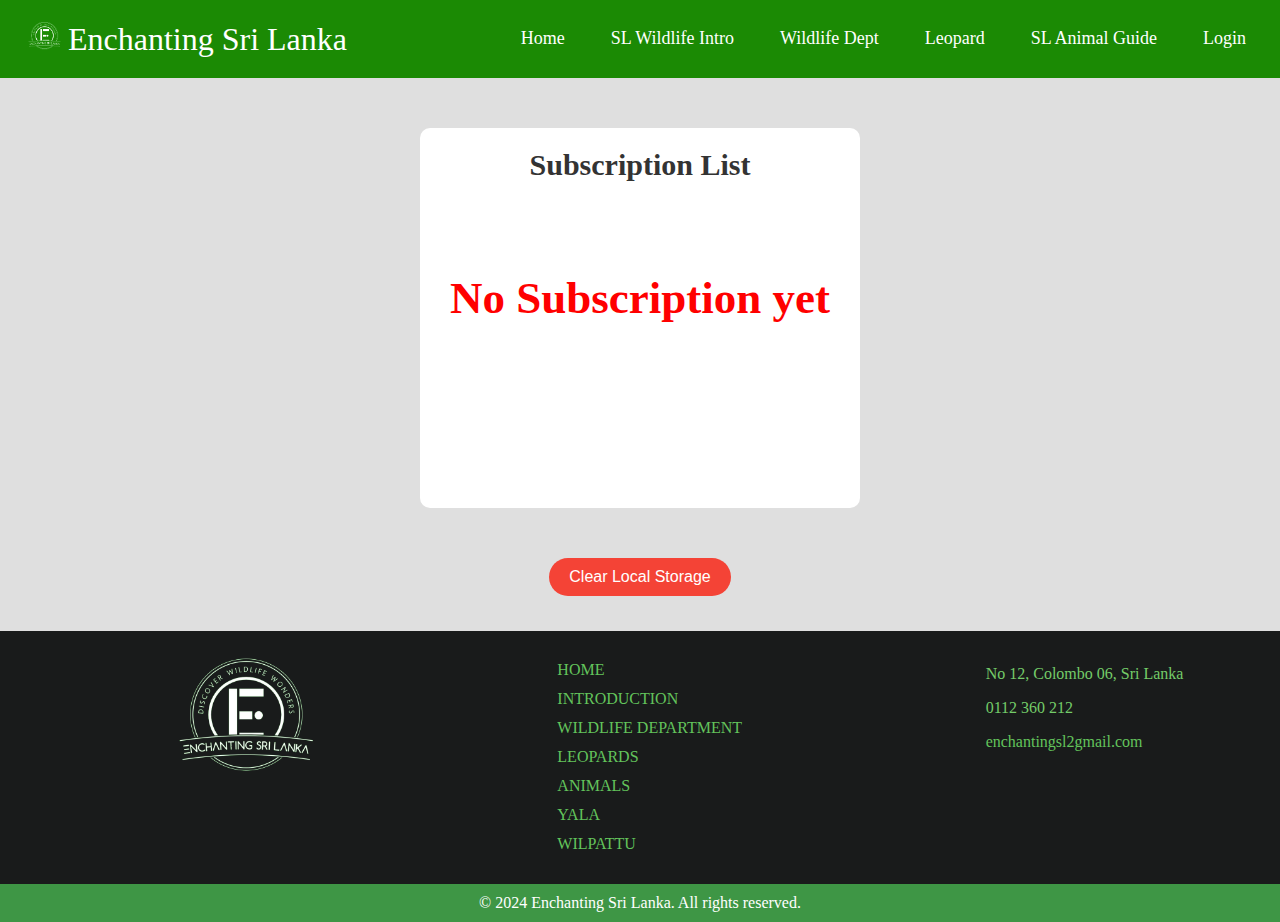
<file: admin.html>
<!DOCTYPE html>
<html lang="en">
<head>
    <meta charset="UTF-8">
    <meta http-equiv="X-UA-Compatible" content="IE=edge">
    <meta name="viewport" content="width=device-width, initial-scale=1.0">
    <link rel="stylesheet" href="admin.css">
    <link rel="icon" type="image/png" href="Untitled design.png">
    <link rel="stylesheet" href="https://cdnjs.cloudflare.com/ajax/libs/font-awesome/6.5.1/css/all.min.css" integrity="sha512-DTOQO9RWCH3ppGqcWaEA1BIZOC6xxalwEsw9c2QQeAIftl+Vegovlnee1c9QX4TctnWMn13TZye+giMm8e2LwA==" crossorigin="anonymous" referrerpolicy="no-referrer" /> 
    <script src="admin.js" defer></script>
    <title>Admin</title>
</head>
<header>
    <nav class="navbar">
      <div class="logo"><img src="logo.png">Enchanting Sri Lanka</div>
      <ul class="nav-links">
        <input type="checkbox" id="checkbox_toggle" />
        <label for="checkbox_toggle" class="hamburger">&#9776;</label>
        <div class="menu">
          <li><a href="index.html">Home</a></li>
          <li><a href="Intro.html">SL Wildlife Intro</a></li>
          <li><a href="Dept.html">Wildlife Dept</a></li>
          <li><a href="leo.html">Leopard</a></li>
          <li class="Locations">
            <a href="Guide.html">SL Animal Guide</a>
            <ul class="dropdown">
              <li><a href="yala.html">Yala National Park</a></li>
              <li><a href="wilpattu.html">Wilpattu National Park</a></li>
            </ul>
          </li>
          <li id="login"><a href="login.html" >Login</a></li>
          <li onclick= remover_user() id="logout">Logout</li>
        </div>
      </ul>
    </nav>
</header>
<body>
    <div class="login-box">
        <div class="login-header">
            <header>Subscription List</header>
        </div>
        <div class="subscriber-item">
            <p id="userdetails">
                
            </p>
        </div>
        <div class="login_info">
          <header id="no_info"></header>
        </div>
    </div>
    <button id="Clear">Clear Local Storage</button>



    
    

</body>
<footer>
    <div class="footer-content">
       <div class="footer-head">
          <h4 id="footer_head"></h4>
          <img src="logo.png" alt="Company Logo">
          <ul class="socials">
            <li><a href="https://web.facebook.com/?_rdc=1&_rdr"><i class="fab fa-facebook-f"></i> </a></li>
            <li><a href="https://twitter.com/?lang=en"><i class="fab fa-twitter"></i> </a></li>
            <li><a href="https://www.instagram.com/"><i class="fab fa-instagram"></i> </a></li>
         </ul>
       </div>
       <div class="footer-section">
          <h4 id="footer_link"></h4>
          <ul>
            <li><a href="index.html">HOME</a></li>
            <li><a href="Intro.html">INTRODUCTION</a></li>
            <li><a href="Dept.html">WILDLIFE DEPARTMENT</a></li>
            <li><a href="leo.html">LEOPARDS</a></li>
            <li><a href="Guide.html">ANIMALS</a></li>
            <li><a href="yala.html">YALA</a></li>
            <li><a href="wilpattu.html">WILPATTU</a></li>
          </ul>
       </div>
       <div class="footer-section">
          <h4 id="footer_contact"></h4>
          <ul>
             <li><i class="fa fa-sharp fa-solid fa-map-pin"></i>  No 12, Colombo 06, Sri Lanka</li>
             <li><i class="fa fa-solid fa-phone"></i> 0112 360 212</li>
             <li><a href="gmail.com"><i class="fa fa-sharp fa-solid fa-envelope"></i> enchantingsl2gmail.com</a></li>
          </ul>
       </div>
    </div>
    <div class="footer-bottom">
       <p>&copy; 2024 Enchanting Sri Lanka. All rights reserved.</p>
    </div>
   </footer>
</html>
</file>
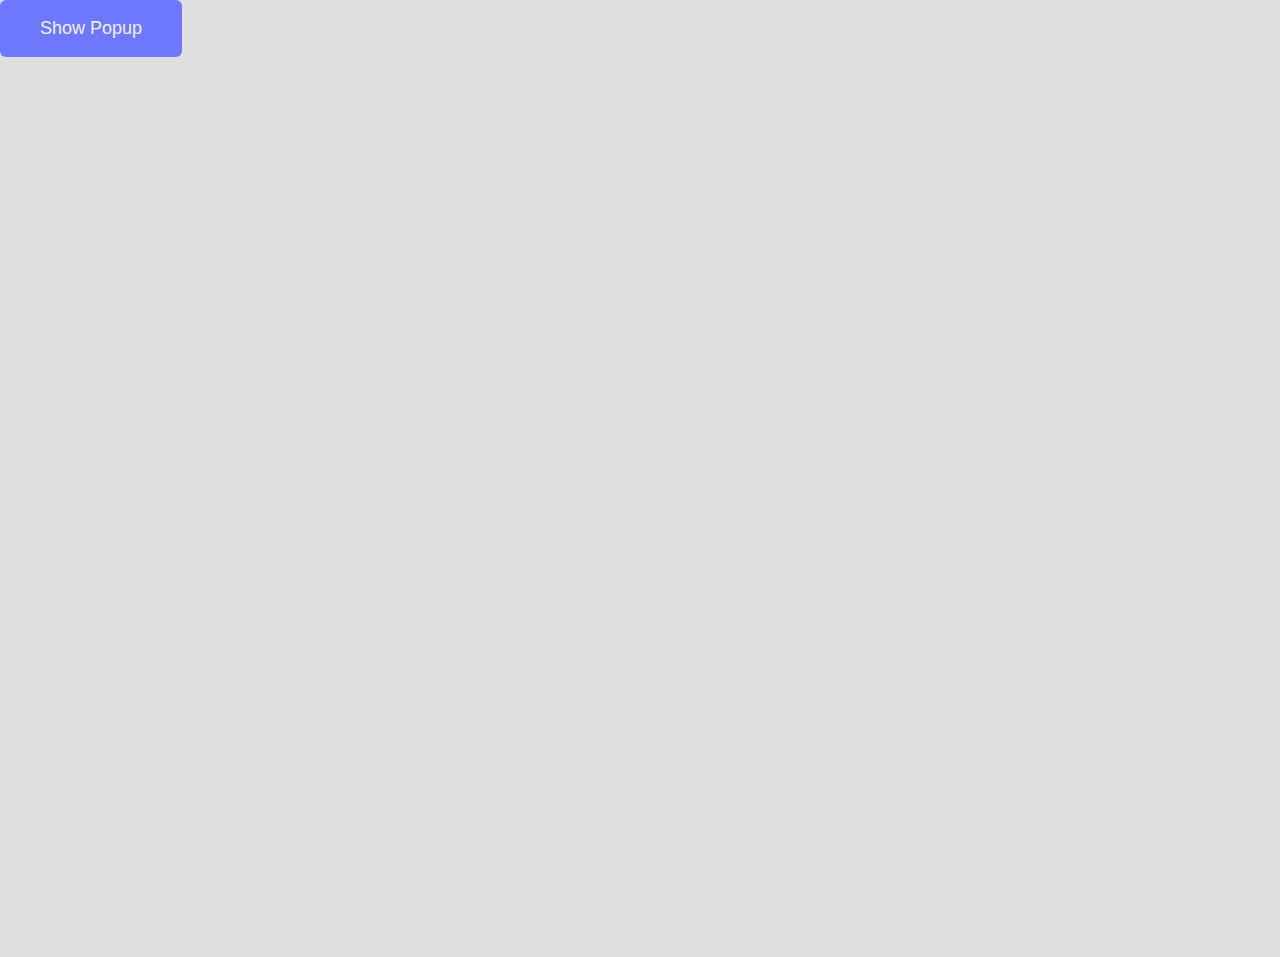
<file: dashboard.html>
<!DOCTYPE html>
<html lang="en">
<head>
    <meta charset="UTF-8">
    <meta name="viewport" content="width=device-width, initial-scale=1.0">
    <title>Document</title>
    <link rel="stylesheet" href="dashboard.css">
    <script src="dashboard.js" defer></script>
</head>
<body>
    <!-- <div class="container">
        <div class="dashboard" style="background-image: url('ver1.jpg')">
            <div class="display">
                <h1>Home Page</h1>
                <button class="btn">Edit</button>
            </div>

        </div>
        <div class="popup">
            <div class="popup-content">
                <h1>Edit Content</h1>
                <textarea id="editedContent"></textarea>
                <button>Save</button>
              </div>
        </div>
        <div class="dashboard" style="background-image: url('ver2.jpeg')">
            <div class="display">
                <h1>Home Page</h1>
                <button class="btn">Edit</button>
            </div>
        </div>
        <div class="dashboard" style="background-image: url('ver3.jpg')">
            <div class="display">
                <h1>Home Page</h1>
                <button class="btn">Edit</button>
            </div>
        </div>
        <div class="dashboard" style="background-image: url('ver4.jpg')">
            <div class="display">
                <h1>Home Page</h1>
                <button class="btn">Edit</button>
            </div>
        </div>
        <div class="dashboard" style="background-image: url('ver5.jpg')">
            <div class="display">
                <h1>Home Page</h1>
                <button class="btn">Edit</button>
            </div>
        </div>
        <div class="dashboard" style="background-image: url('ver6.jpg')">
            <div class="display">
                <h1>Home Page</h1>
                <button class="btn">Edit</button>
            </div>
        </div>
        <div class="dashboard" style="background-image: url('ver7.jpg')">
            <div class="display">
                <h1>Home Page</h1>
                <button class="btn">Edit</button>
            </div>
        </div>
    </div> -->
    <button class="popup-button" id="show-popup">Show Popup</button>
    <div class="popup-container" id="popup-container">
        <div class="popup-box">
            <h1>Hello World!</h1>
            <p>Lorem ipsum, dolor sit amet consectetur adipisicing elit. Inventore eius itaque molestiae sit quidem ullam, quis ut molestias quas dolores cum ratione, sint quibusdam iusto.</p>
            <button class="close-btn" id="close-popup">OK</button>
        </div>
    </div>
    
    
</body>
</html>
</file>
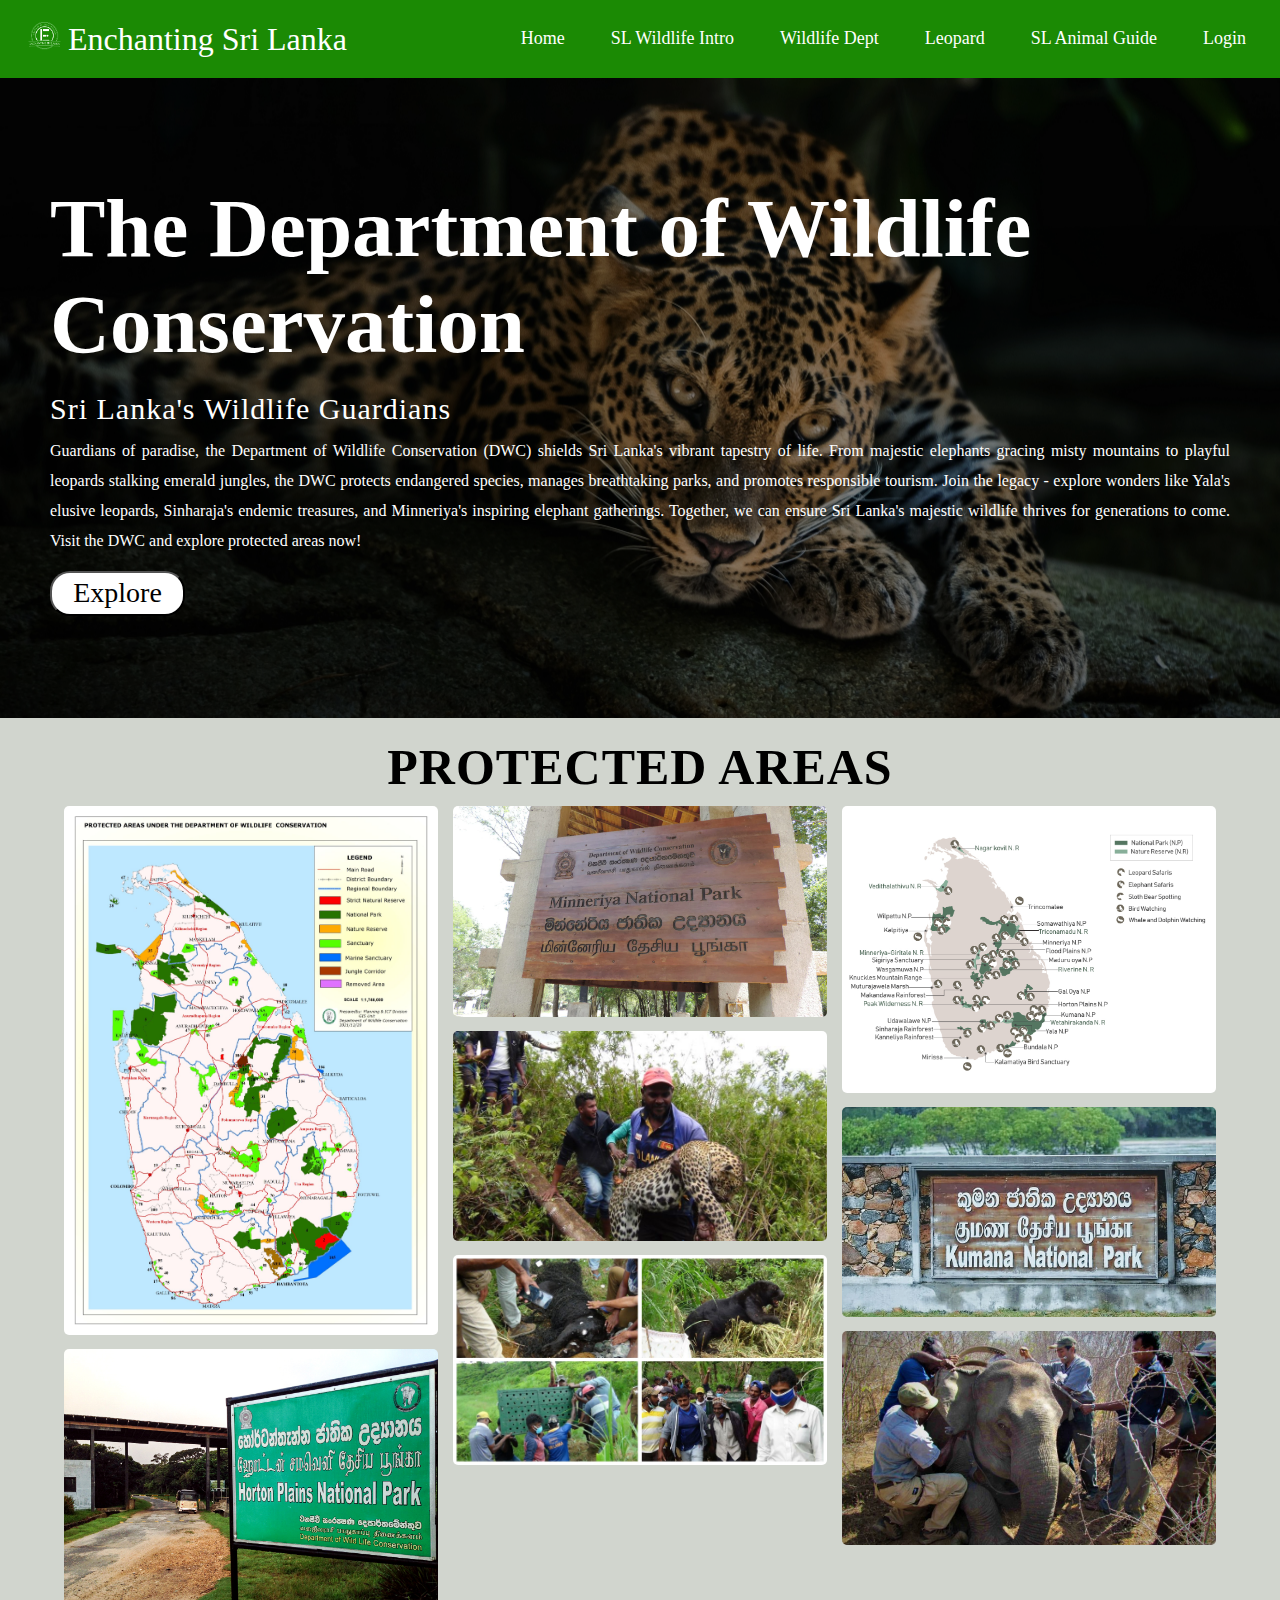
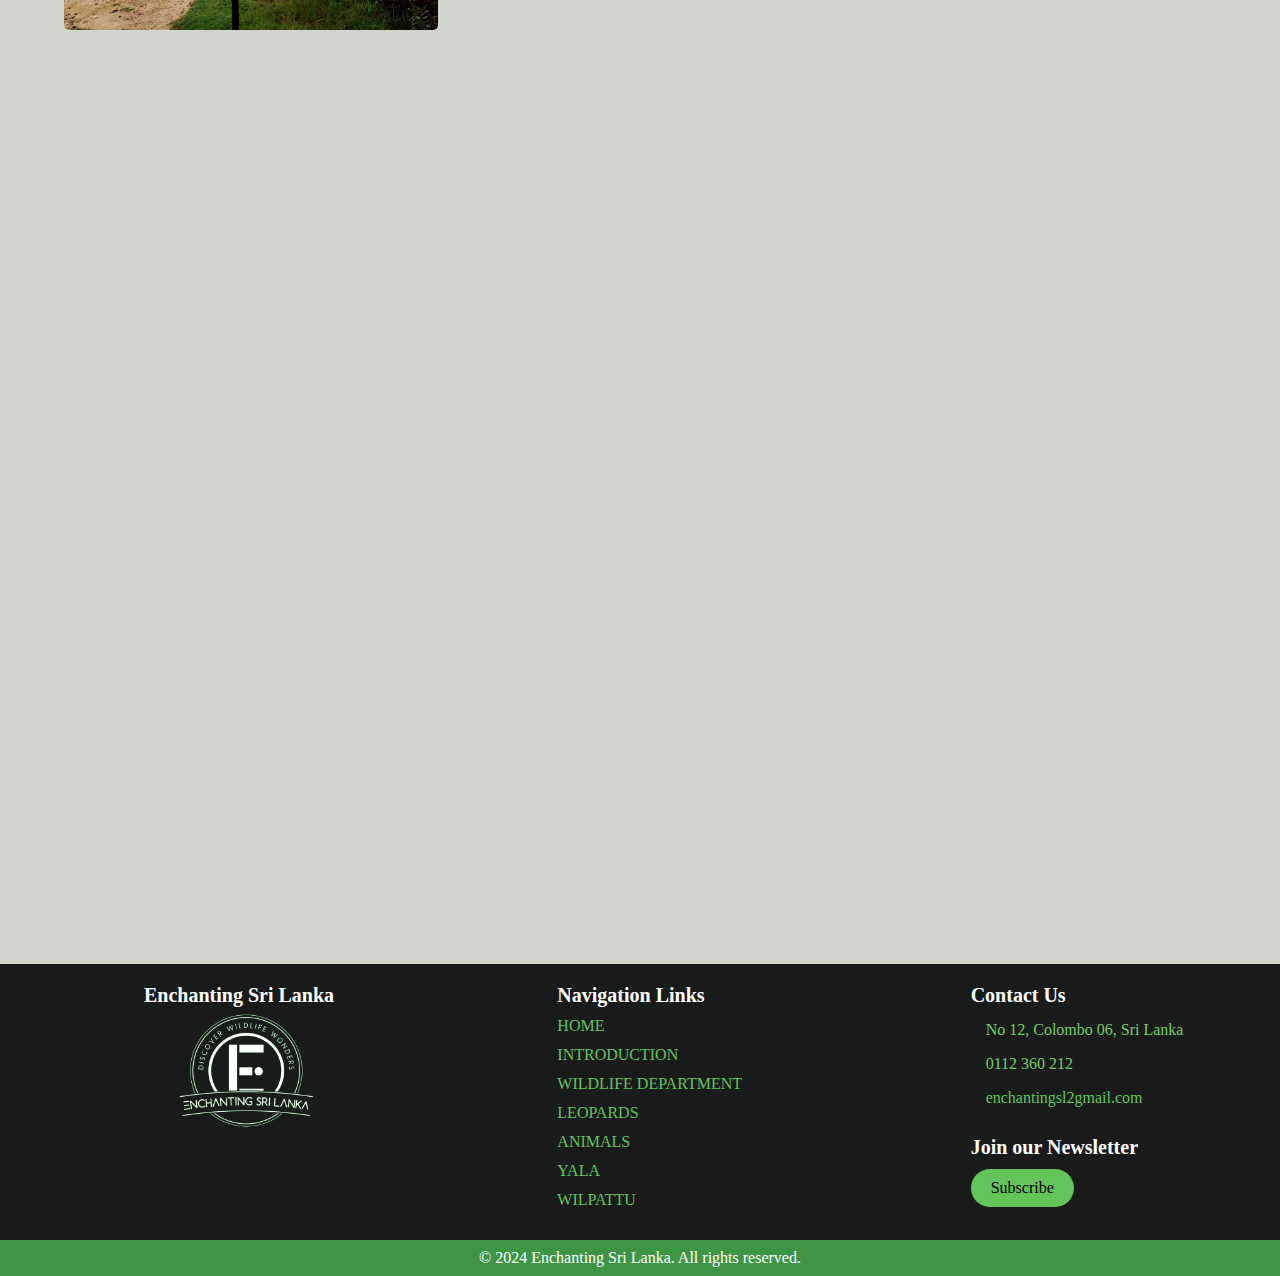
<file: Dept.html>
<!DOCTYPE html>
<html>

  <meta charset="UTF-8" />
  <meta http-equiv="X-UA-Compatible" content="IE=edge" />
  <meta name="viewport" content="width=device-width, initial-scale=1.0" />
  <link rel="stylesheet" href="Dept.css" />
  <link rel="stylesheet" href="https://cdnjs.cloudflare.com/ajax/libs/font-awesome/6.5.1/css/all.min.css" integrity="sha512-DTOQO9RWCH3ppGqcWaEA1BIZOC6xxalwEsw9c2QQeAIftl+Vegovlnee1c9QX4TctnWMn13TZye+giMm8e2LwA==" crossorigin="anonymous" referrerpolicy="no-referrer" />
  <link rel="icon" type="image/png" href="Untitled design.png">
  <script src="Dept.js" defer></script>
  <title id="title"></title>

<header>
  <nav class="navbar">
    <div class="logo"><img src="logo.png">Enchanting Sri Lanka</div>
    <ul class="nav-links">
      <input type="checkbox" id="checkbox_toggle" />
      <label for="checkbox_toggle" class="hamburger">&#9776;</label>
      <div class="menu">
        <li><a href="index.html">Home</a></li>
        <li><a href="Intro.html">SL Wildlife Intro</a></li>
        <li><a href="Dept.html">Wildlife Dept</a></li>
        <li><a href="leo.html">Leopard</a></li>
        <li class="Locations">
          <a href="Guide.html">SL Animal Guide</a>
          <ul class="dropdown">
            <li><a href="yala.html">Yala National Park</a></li>
            <li><a href="wilpattu.html">Wilpattu National Park</a></li>
          </ul>
        </li>
        <li id="login"><a href="login.html" >Login</a></li>
        <li onclick= remover_user() id="logout">Logout</li>
      </div>
    </ul>
  </nav>
</header>
<body>
  <section class="slide-1">
    <div class="slide-inside">
      <h1 id="Conservation"></h1>
      <h2 id="Guardian"></h2>
      <p id="content"></p>
      <a href="https://www.dwc.gov.lk/">
        <button type="button" id="buttonText"></button>
      </a>
    </div>
  </section>
  <div class="photo-gallery">
    <h2 class="gallery-title" id="Gallery_title"></h2>
    <div class="photo">
      <img src="dwc1.jpg">
      <img src="dwc2.jpg">
      <img src="dwc3.webp">
      <img src="dwc4.jpg">
      <img src="dwc5.jpg">
      <img src="dwc6.jpg">
      <img src="dwc7.webp">
      <img src="dwc8.jpg">

    </div>
  </div>
  <div class="map">
    <iframe src="https://www.google.com/maps/embed?pb=!1m18!1m12!1m3!1d127854.65955366426!2d79.80515176661747!3d6.931245392690531!2m3!1f0!2f0!3f0!3m2!1i1024!2i768!4f13.1!3m3!1m2!1s0x3ae250aa85489b1f%3A0xd8773339b6b43dbb!2sDepartment%20of%20Wildlife%20Conservation!5e0!3m2!1sen!2slk!4v1703943211708!5m2!1sen!2slk" width="600" height="450" style="border:0;" allowfullscreen="" loading="lazy" referrerpolicy="no-referrer-when-downgrade"></iframe>
  </div>

  <button class="popup-button" id="show-popup">Edit Content</button>
  <button class="subs-button" id="subcribers">Subscribers</button>

  <div class="popup-container" id="popup-container">
      <div class="popup-box">
        <div class="input-box">
          <label class="sele">Select Content to Edit : </label>
          <select id="select">
              <option value="Conservation">Title</option>
              <option value="Guardian">Guardian</option>
              <option value="content">content</option>
              <option value="Gallery_title">Gallery_title</option>
          </select>
        </div>

        <div class="input-box">
          <input type="text" class="input-field" id="inputText" placeholder="Enter the new text" required>
        </div>
          <button class="save-btn" id="save">Update</button>

          <button class="close-btn" id="close-popup">Exit</button>
      </div>
  </div>
</body>
<footer>
  <div class="footer-content">
     <div class="footer-head">
        <h4 id="footer_head"></h4>
        <img src="logo.png" alt="Company Logo">
        <ul class="socials">
          <li><a href="https://web.facebook.com/?_rdc=1&_rdr"><i class="fab fa-facebook-f"></i> </a></li>
          <li><a href="https://twitter.com/?lang=en"><i class="fab fa-twitter"></i> </a></li>
          <li><a href="https://www.instagram.com/"><i class="fab fa-instagram"></i> </a></li>
       </ul>
     </div>
     <div class="footer-section">
        <h4 id="footer_link"></h4>
        <ul>
          <li><a href="index.html">HOME</a></li>
          <li><a href="Intro.html">INTRODUCTION</a></li>
          <li><a href="Dept.html">WILDLIFE DEPARTMENT</a></li>
          <li><a href="leo.html">LEOPARDS</a></li>
          <li><a href="Guide.html">ANIMALS</a></li>
          <li><a href="yala.html">YALA</a></li>
          <li><a href="wilpattu.html">WILPATTU</a></li>
        </ul>
     </div>
     <div class="footer-section">
        <h4 id="footer_contact"></h4>
        <ul>
           <li><i class="fa fa-sharp fa-solid fa-map-pin"></i>  No 12, Colombo 06, Sri Lanka</li>
           <li><i class="fa fa-solid fa-phone"></i> 0112 360 212</li>
           <li><a href="gmail.com"><i class="fa fa-sharp fa-solid fa-envelope"></i> enchantingsl2gmail.com</a></li>
        </ul>
        <div class="footer-subsciption">
          <h4 id="footer_news"></h4>
          <button class="news" id="news">Subscribe</button>
        </div>
     </div>

  </div>
  <div class="footer-bottom">
     <p class="footer-bottom">&copy; 2024 Enchanting Sri Lanka. All rights reserved.</p>
  </div>
 </footer>

</html>
</file>
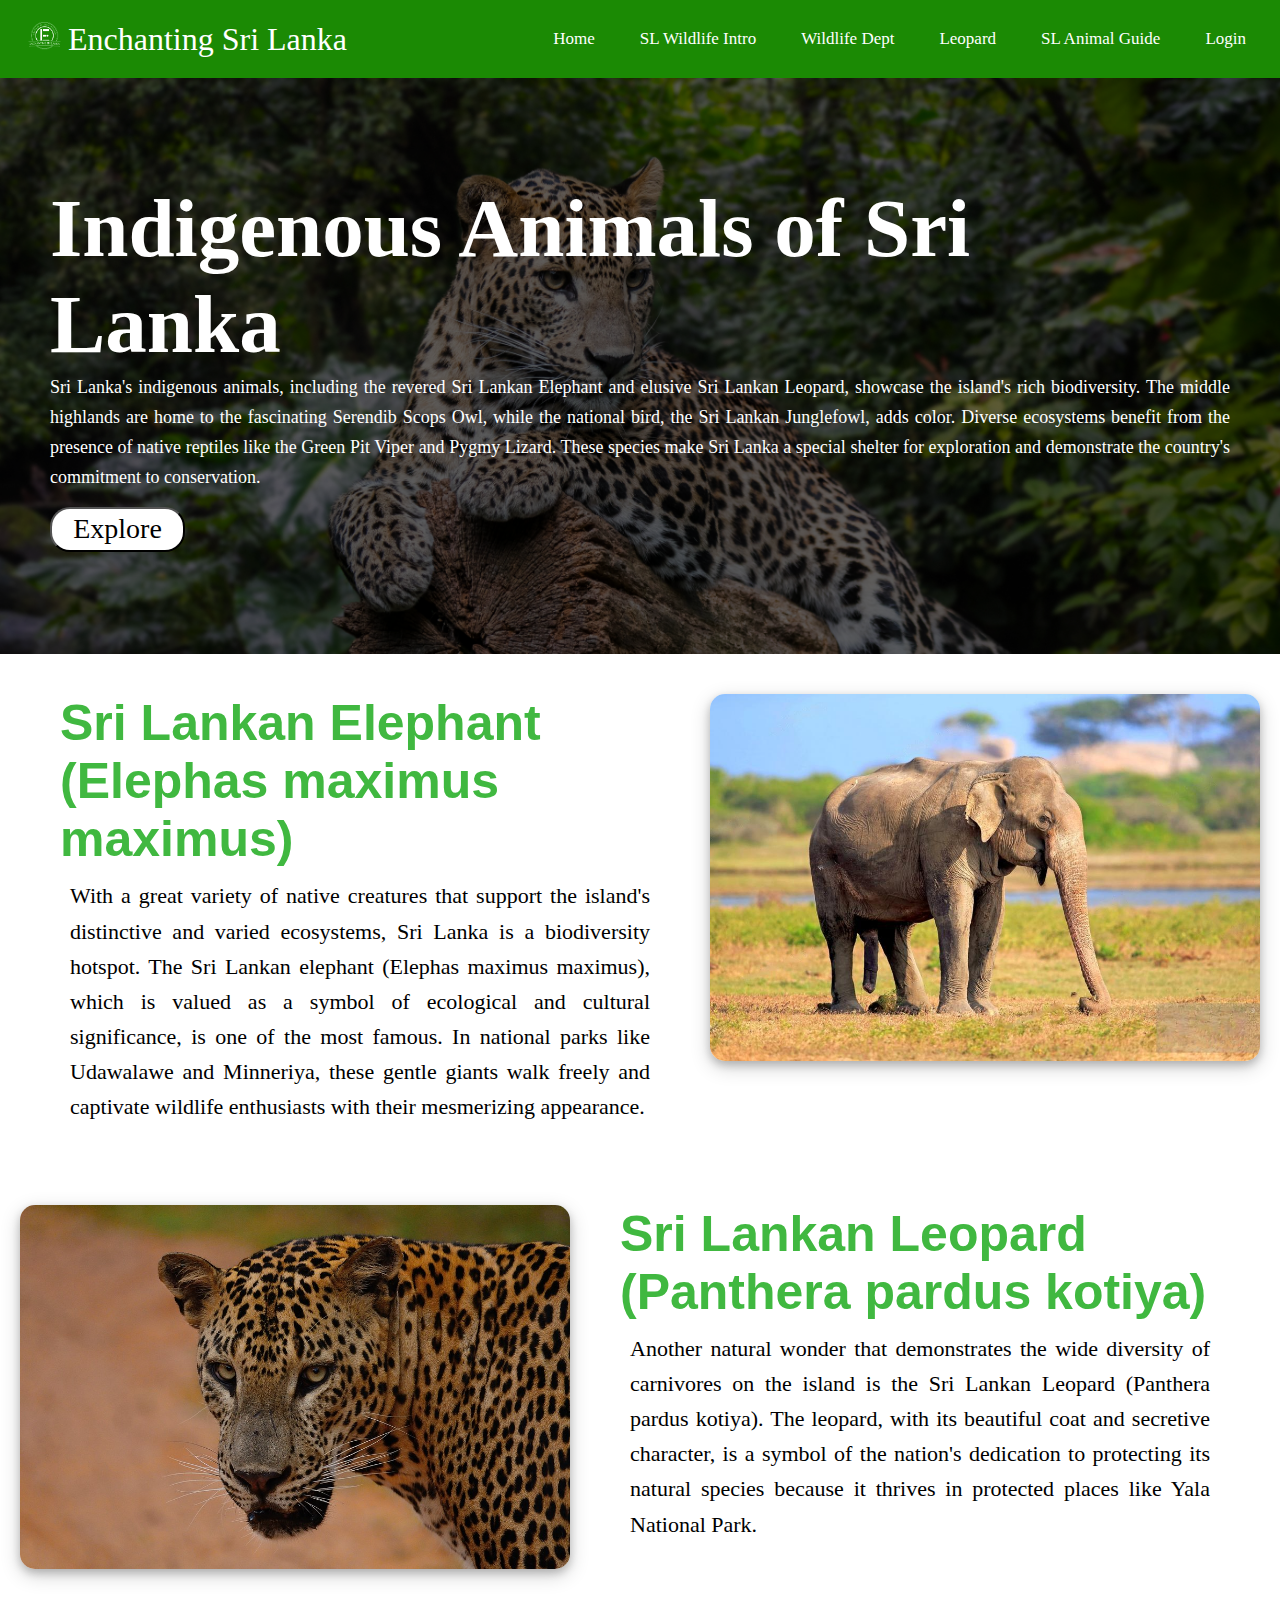
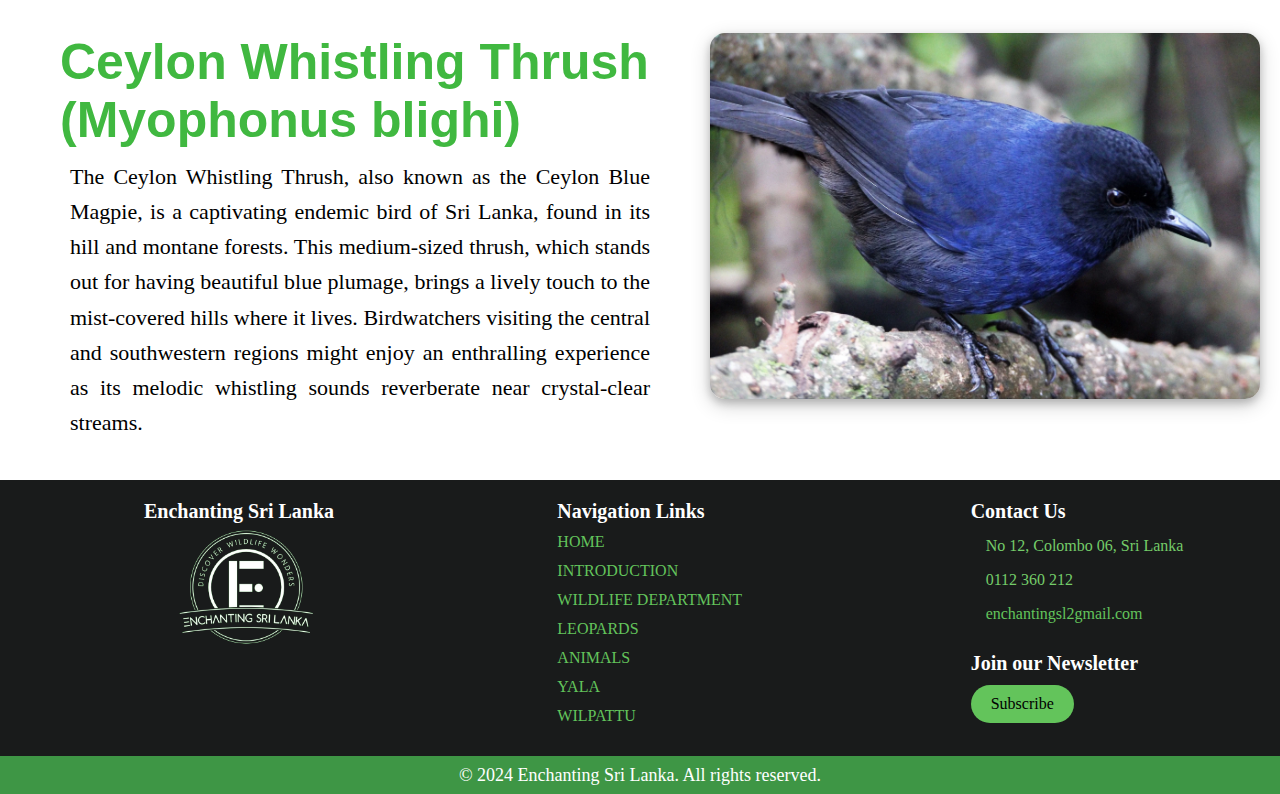
<file: Guide.html>
<!DOCTYPE html>
<html>
  <meta charset="UTF-8" />
  <meta http-equiv="X-UA-Compatible" content="IE=edge" />
  <meta name="viewport" content="width=device-width, initial-scale=1.0" />
  <link rel="stylesheet" href="guide.css" />
  <link rel="stylesheet" href="https://cdnjs.cloudflare.com/ajax/libs/font-awesome/6.5.1/css/all.min.css" integrity="sha512-DTOQO9RWCH3ppGqcWaEA1BIZOC6xxalwEsw9c2QQeAIftl+Vegovlnee1c9QX4TctnWMn13TZye+giMm8e2LwA==" crossorigin="anonymous" referrerpolicy="no-referrer" />
  <link rel="icon" type="image/png" href="Untitled design.png">
  <script src="guide.js" defer></script>
  <title id="title"></title>

<header>
  <nav class="navbar">
    <div class="logo"><img src="logo.png">Enchanting Sri Lanka</div>
    <ul class="nav-links">
      <input type="checkbox" id="checkbox_toggle" />
      <label for="checkbox_toggle" class="hamburger">&#9776;</label>
      <div class="menu">
        <li><a href="index.html">Home</a></li>
        <li><a href="Intro.html">SL Wildlife Intro</a></li>
        <li><a href="Dept.html">Wildlife Dept</a></li>
        <li><a href="leo.html">Leopard</a></li>
        <li class="Locations">
          <a href="Guide.html">SL Animal Guide</a>
          <ul class="dropdown">
            <li><a href="yala.html">Yala National Park</a></li>
            <li><a href="wilpattu.html">Wilpattu National Park</a></li>
          </ul>
        </li>
        <li id="login"><a href="login.html" >Login</a></li>
        <li onclick= remover_user() id="logout">Logout</li>
      </div>
    </ul>
  </nav>
</header>
<body>

  <section class="slide-1">
    <div class="slide-inside">
      <h1 id="Indigenous"></h1>
      <p id="Indigenous_des"></p>
      <a href="https://www.dilmahconservation.org/about-animals">
        <button type="button">Explore</button>
      </a>
    </div>
  </section>

  <div class="split-section">
    <div class="text-container">
      <h2 id="Elephas"></h2>
      <p id="Elephas_des"></p>
    </div>
    <div class="image-container">
      <img src="elephas-1.jpeg" alt="">
    </div>
  </div>


  <div class="split-section">
    <div class="image-container">
      <img src="kotiya.jpg" alt="">
    </div>
    <div class="text-container">
      <h2 id="Panthera"></h2>
      <p id="Panthera_des"></p>
    </div>
  </div>


  <div class="split-section">
    <div class="text-container">
      <h2 id="Myophonus"></h2>
        <p id="Myophonus_des"></p>
    </div>
    <div class="image-container">
      <img src="bird.webp" alt="">
    </div>
  </div>



  
  <button class="popup-button" id="show-popup">Edit Content</button>
  <button class="subs-button" id="subcribers">Subscribers</button>

  <div class="popup-container" id="popup-container">
      <div class="popup-box">
        <div class="input-box">
          <label class="sele">Select Content to Edit : </label>
          <select id="select">
              <option value="Indigenous">Title</option>
              <option value="Indigenous_des">content</option>
              <option value="Elephas">Elephas</option>
              <option value="Elephas_des">Elephas_des</option>
              <option value="Panthera">Panthera</option>
              <option value="Panthera_des">Panthera_des</option>
              <option value="Myophonus">Myophonus</option>
              <option value="Myophonus_des">Myophonus_des</option>
          </select>
        </div>

        <div class="input-box">
          <input type="text" class="input-field" id="inputText" placeholder="Enter the new text" required>
        </div>
          <button class="save-btn" id="save">Update</button>

          <button class="close-btn" id="close-popup">Exit</button>
      </div>
  </div>
</body>
<footer>
  <div class="footer-content">
     <div class="footer-head">
        <h4 id="footer_head"></h4>
        <img src="logo.png" alt="Company Logo">
        <ul class="socials">
          <li><a href="https://web.facebook.com/?_rdc=1&_rdr"><i class="fab fa-facebook-f"></i> </a></li>
          <li><a href="https://twitter.com/?lang=en"><i class="fab fa-twitter"></i> </a></li>
          <li><a href="https://www.instagram.com/"><i class="fab fa-instagram"></i> </a></li>
       </ul>
     </div>
     <div class="footer-section">
        <h4 id="footer_link"></h4>
        <ul>
          <li><a href="index.html">HOME</a></li>
          <li><a href="Intro.html">INTRODUCTION</a></li>
          <li><a href="Dept.html">WILDLIFE DEPARTMENT</a></li>
          <li><a href="leo.html">LEOPARDS</a></li>
          <li><a href="Guide.html">ANIMALS</a></li>
          <li><a href="yala.html">YALA</a></li>
          <li><a href="wilpattu.html">WILPATTU</a></li>
        </ul>
     </div>
     <div class="footer-section">
        <h4 id="footer_contact"></h4>
        <ul>
           <li><i class="fa fa-sharp fa-solid fa-map-pin"></i>  No 12, Colombo 06, Sri Lanka</li>
           <li><i class="fa fa-solid fa-phone"></i> 0112 360 212</li>
           <li><a href="gmail.com"><i class="fa fa-sharp fa-solid fa-envelope"></i> enchantingsl2gmail.com</a></li>
        </ul>
        <div class="footer-subsciption">
          <h4 id="footer_news"></h4>
          <button class="news" id="news">Subscribe</button>
        </div>
     </div>
  </div>
  <div class="footer-bottom">
     <p>&copy; 2024 Enchanting Sri Lanka. All rights reserved.</p>
  </div>
 </footer>

</html>
</file>
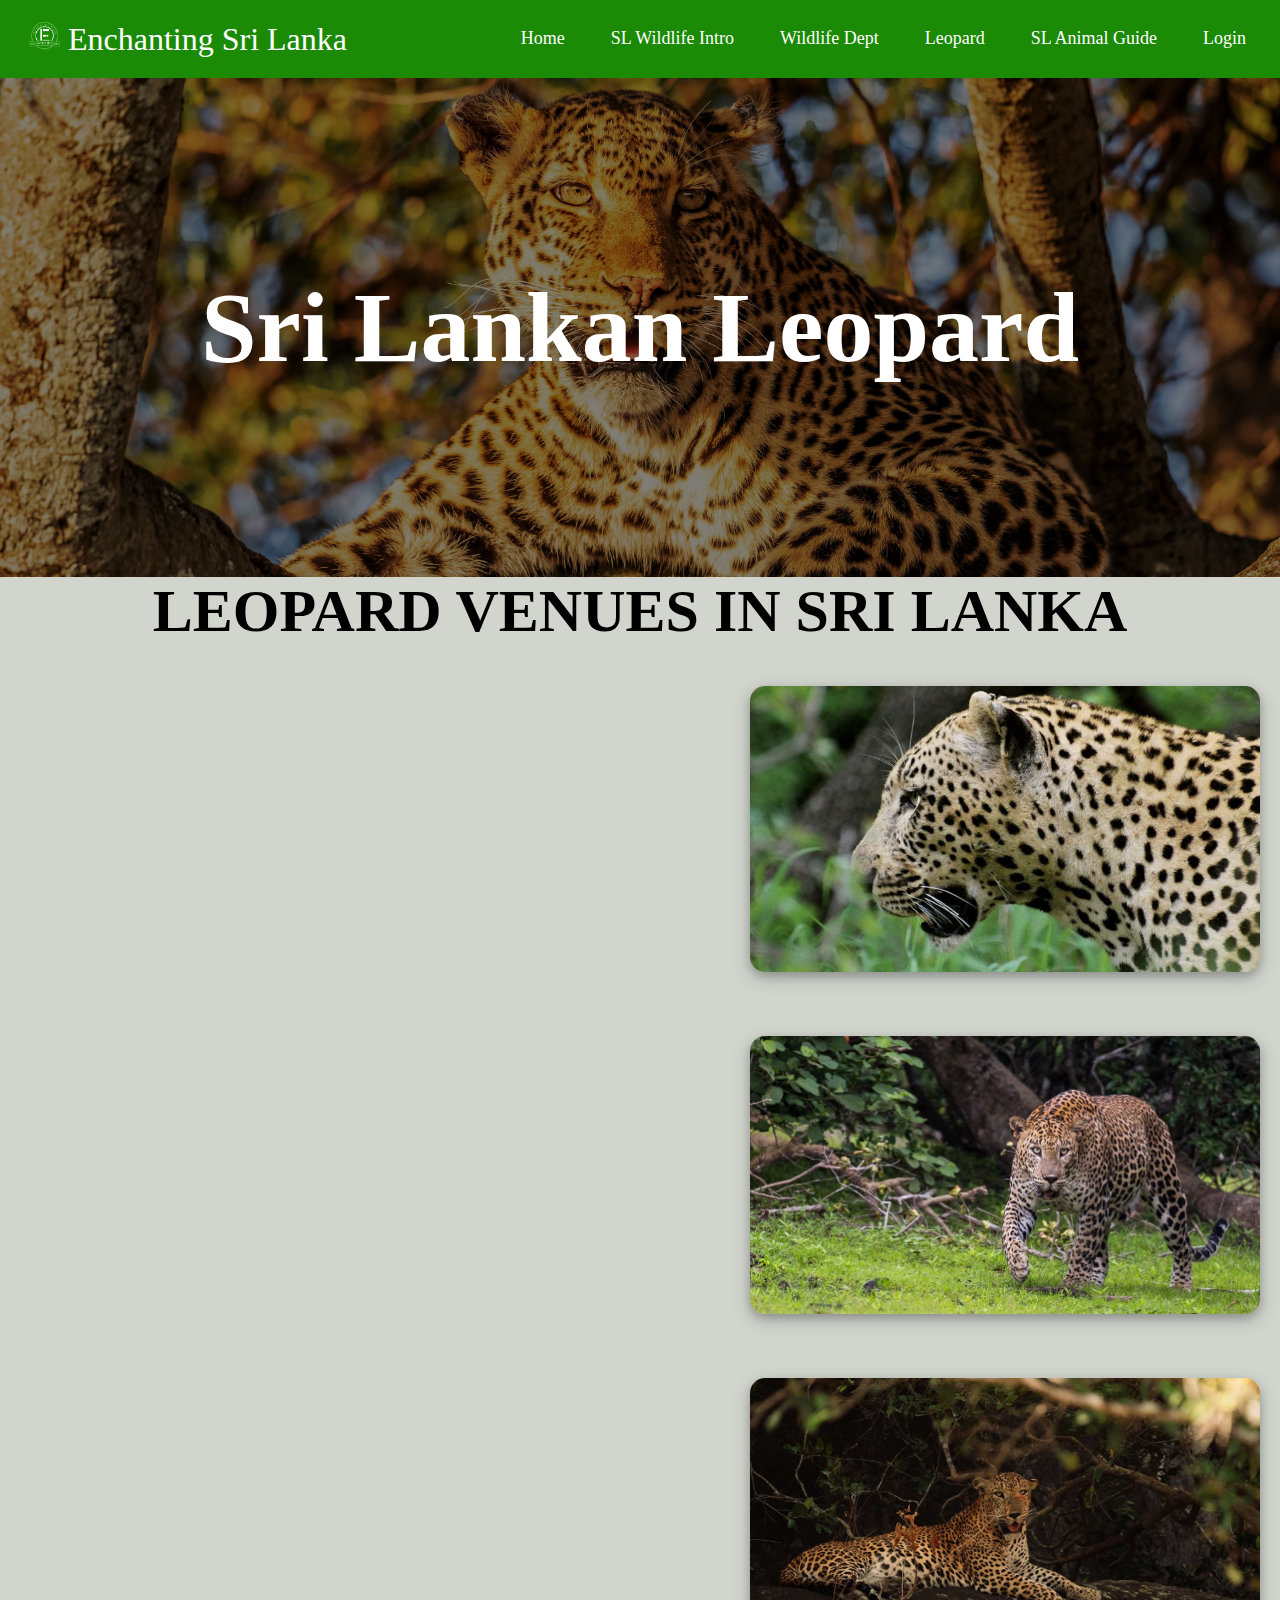
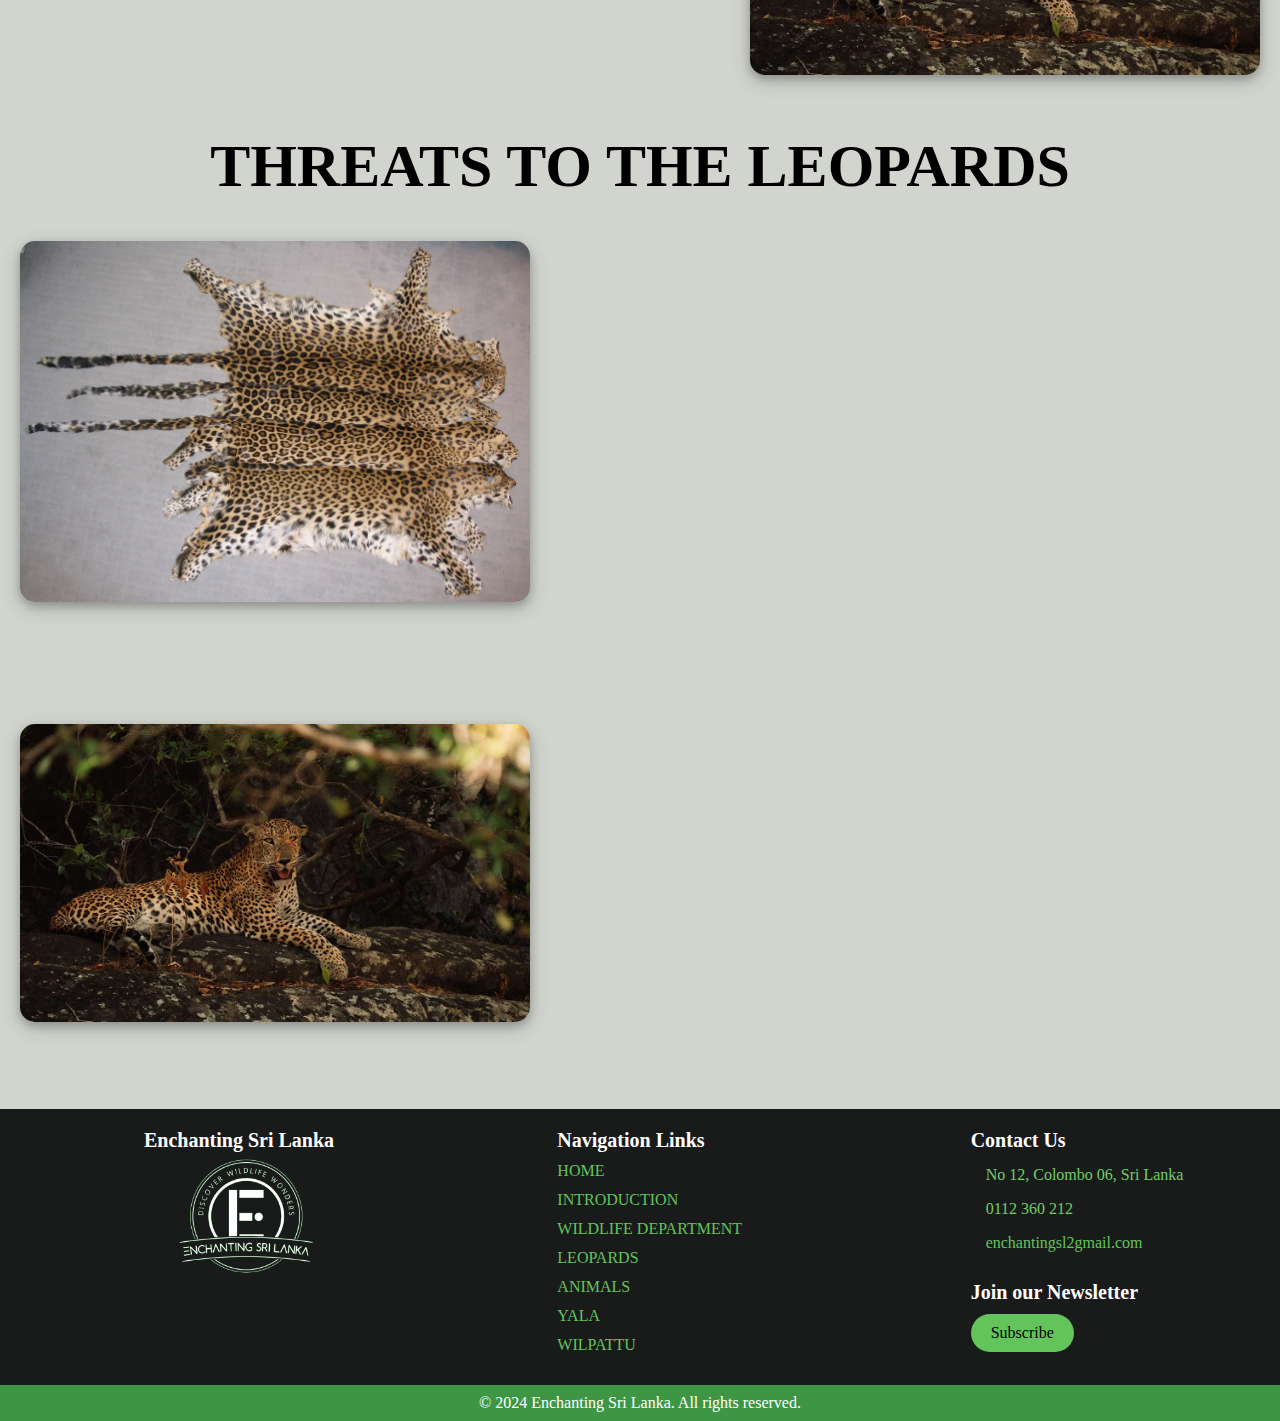
<file: leo.html>
<!DOCTYPE html>
<html>

  <meta charset="UTF-8" />
  <meta http-equiv="X-UA-Compatible" content="IE=edge" />
  <meta name="viewport" content="width=device-width, initial-scale=1.0" />
  <link rel="stylesheet" href="leo.css" />
  <link rel="stylesheet" href="https://cdnjs.cloudflare.com/ajax/libs/font-awesome/6.5.1/css/all.min.css" integrity="sha512-DTOQO9RWCH3ppGqcWaEA1BIZOC6xxalwEsw9c2QQeAIftl+Vegovlnee1c9QX4TctnWMn13TZye+giMm8e2LwA==" crossorigin="anonymous" referrerpolicy="no-referrer" />
  <link rel="icon" type="image/png" href="Untitled design.png">
  <script src="leo.js" defer></script>
  <title id="title"></title>

<header>
  <nav class="navbar">
    <div class="logo"><img src="logo.png">Enchanting Sri Lanka</div>
    <ul class="nav-links">
      <input type="checkbox" id="checkbox_toggle" />
      <label for="checkbox_toggle" class="hamburger">&#9776;</label>
      <div class="menu">
        <li><a href="index.html">Home</a></li>
        <li><a href="Intro.html">SL Wildlife Intro</a></li>
        <li><a href="Dept.html">Wildlife Dept</a></li>
        <li><a href="leo.html">Leopard</a></li>
        <li class="Locations">
          <a href="Guide.html">SL Animal Guide</a>
          <ul class="dropdown">
            <li><a href="yala.html">Yala National Park</a></li>
            <li><a href="wilpattu.html">Wilpattu National Park</a></li>
          </ul>
        </li>
        <li id="login"><a href="login.html" >Login</a></li>
        <li onclick= remover_user() id="logout">Logout</li>
      </div>
    </ul>
  </nav>
</header>
<body>
      <!-- HERO SECTION -->
    <div class="blkcontainer">
      <div class="blkcontainer-text">
        <h1 id="Leopard"></h1>
      </div>
    </div>

  <h1 class="leopard-title" id="VENUES"></h1>
  <div class="split-section">
    <div class="text-container">
      <h2 id="Kumana"></h2>
      <p id="Kumana_des"></p>
    </div>
    <div class="image-container">
      <img src="kumana.jpg" alt="">
    </div>
  </div>
  <div class="split-section">
    <div class="text-container">
      <h2 id="Singhagiri"></h2>
      <p id="Singhagiri_des"></p>
    </div>
    <div class="image-container">
      <img src="sin.jpg" alt="">
    </div>
  </div>
  <div class="split-section">
    <div class="text-container">
      <h2 id="Horton"></h2>
      <p id="Horton_des"></p>
    </div>
    <div class="image-container">
      <img src="hort.jpg" alt="">
    </div>
  </div>


  <h1 class="leopard-title" id="Threats"></h1>

  <div class="split-section">
    <div class="image-container">
      <img src="skin.jpeg" alt="">
    </div>
    <div class="text-container_2">
      <h2 id="Exploitation"></h2>
      <p id="Exploitation_des"></p>
    </div>
  </div>
  <div class="split-section">
    <div class="image-container">
      <img src="hort.jpg" alt="">
    </div>
    <div class="text-container_2">
      <h2 id="Loss"></h2>
      <p id="Loss_des"></p>
    </div>
  </div>
  <button class="popup-button" id="show-popup">Edit Content</button>
  <button class="subs-button" id="subcribers">Subscribers</button>

  <div class="popup-container" id="popup-container">
      <div class="popup-box">
        <div class="input-box">
          <label class="sele">Select Content to Edit : </label>
          <select id="select">
              <option value="Leopard">Title</option>
              <option value="VENUES">Venues</option>
              <option value="Kumana">Kumana</option>
              <option value="Kumana_des">Kumana_des</option>
              <option value="Singhagiri">Singhagiri</option>
              <option value="Singhagiri_des">Singhagiri_des</option>
              <option value="Horton">Horton</option>
              <option value="Horton_des">Horton_des</option>
              <option value="Threats">Threats</option>
              <option value="Exploitation">Exploitation</option>
              <option value="Exploitation_des">Exploitation_des</option>
              <option value="Loss">Loss</option>
              <option value="Loss_des">Loss_des</option>
          </select>
        </div>

        <div class="input-box">
          <input type="text" class="input-field" id="inputText" placeholder="Enter the new text" required>
        </div>
          <button class="save-btn" id="save">Update</button>

          <button class="close-btn" id="close-popup">Exit</button>
      </div>
  </div>
</body>

<footer>
  <div class="footer-content">
     <div class="footer-head">
        <h4 id="footer_head"></h4>
        <img src="logo.png" alt="Company Logo">
        <ul class="socials">
          <li><a href="https://web.facebook.com/?_rdc=1&_rdr"><i class="fab fa-facebook-f"></i> </a></li>
          <li><a href="https://twitter.com/?lang=en"><i class="fab fa-twitter"></i> </a></li>
          <li><a href="https://www.instagram.com/"><i class="fab fa-instagram"></i> </a></li>
       </ul>
     </div>
     <div class="footer-section">
        <h4 id="footer_link"></h4>
        <ul>
          <li><a href="index.html">HOME</a></li>
          <li><a href="Intro.html">INTRODUCTION</a></li>
          <li><a href="Dept.html">WILDLIFE DEPARTMENT</a></li>
          <li><a href="leo.html">LEOPARDS</a></li>
          <li><a href="Guide.html">ANIMALS</a></li>
          <li><a href="yala.html">YALA</a></li>
          <li><a href="wilpattu.html">WILPATTU</a></li>
        </ul>
     </div>
     <div class="footer-section">
        <h4 id="footer_contact"></h4>
        <ul>
           <li><i class="fa fa-sharp fa-solid fa-map-pin"></i>  No 12, Colombo 06, Sri Lanka</li>
           <li><i class="fa fa-solid fa-phone"></i> 0112 360 212</li>
           <li><a href="gmail.com"><i class="fa fa-sharp fa-solid fa-envelope"></i> enchantingsl2gmail.com</a></li>
        </ul>
        <div class="footer-subsciption">
          <h4 id="footer_news"></h4>
          <button class="news" id="news">Subscribe</button>
        </div>
     </div>
  </div>
  <div class="footer-bottom">
     <p class="footer-bottom">&copy; 2024 Enchanting Sri Lanka. All rights reserved.</p>
  </div>
 </footer>

</html>
</file>
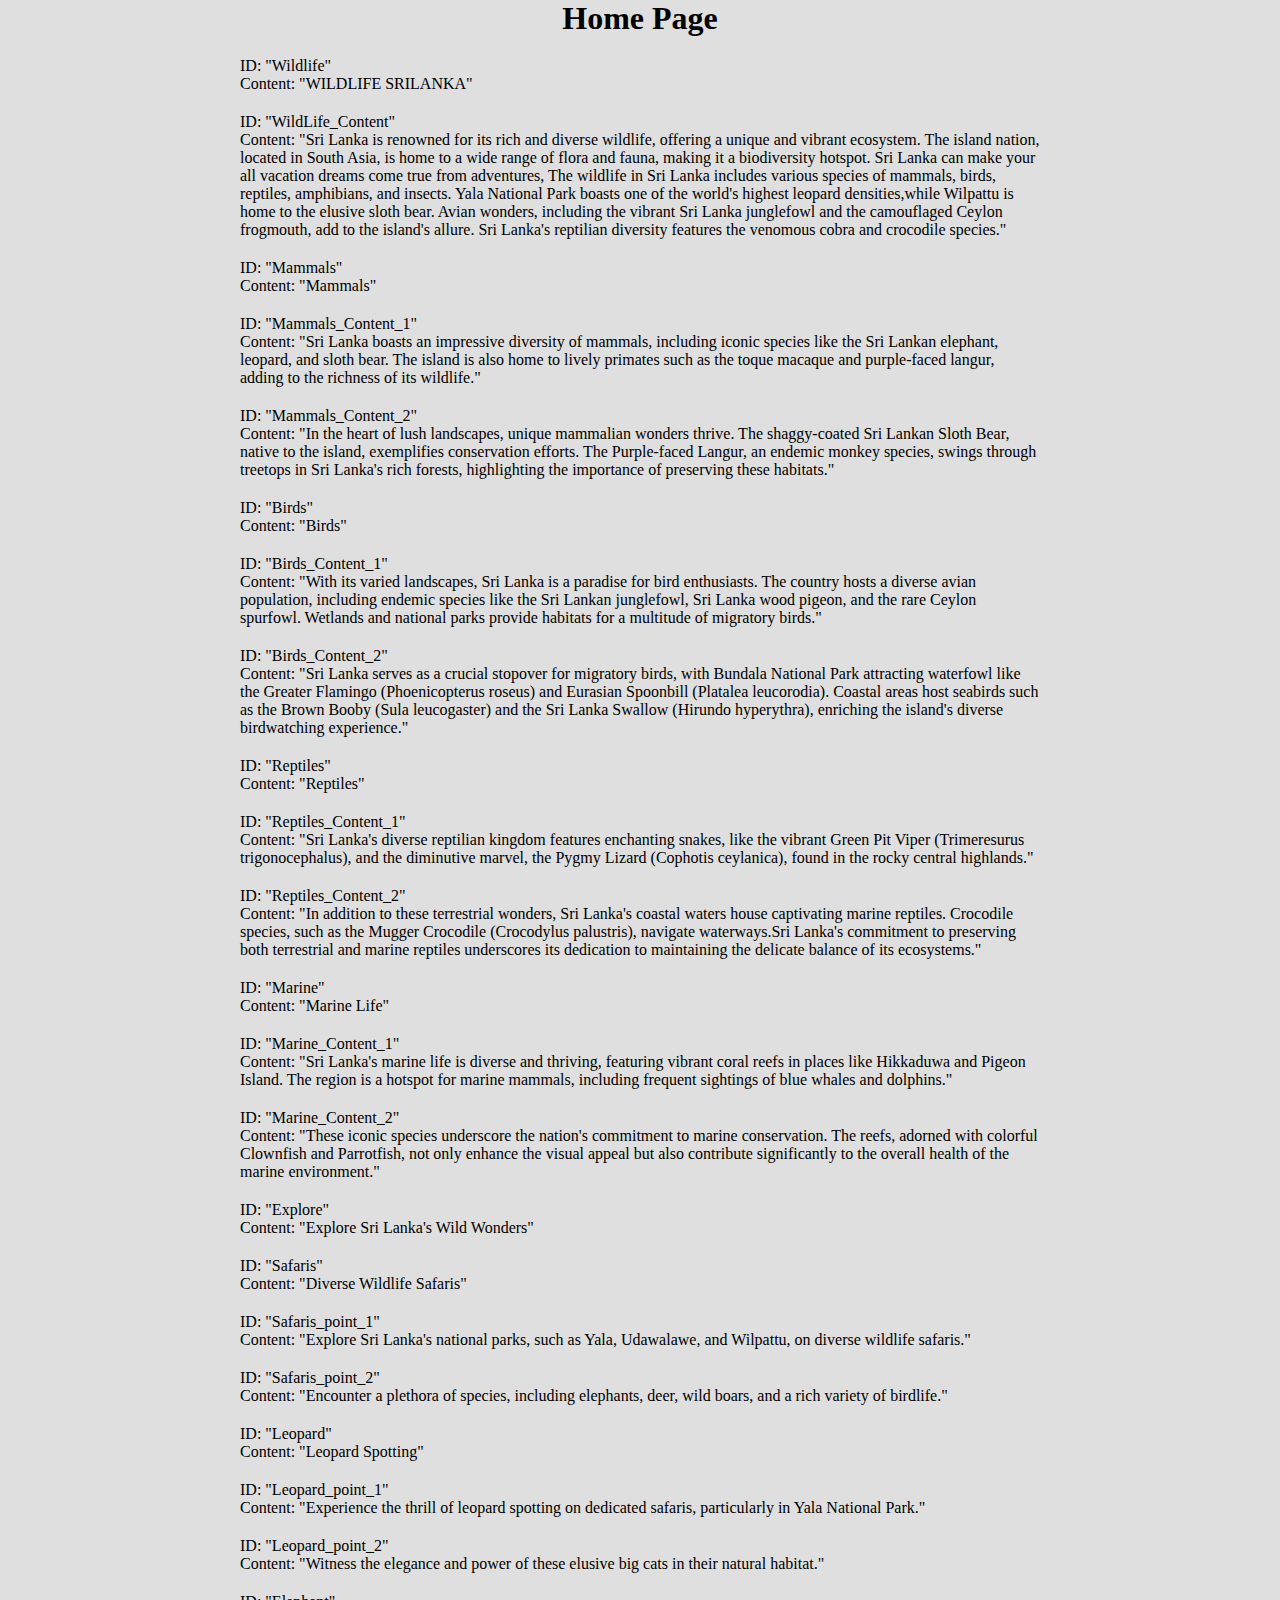
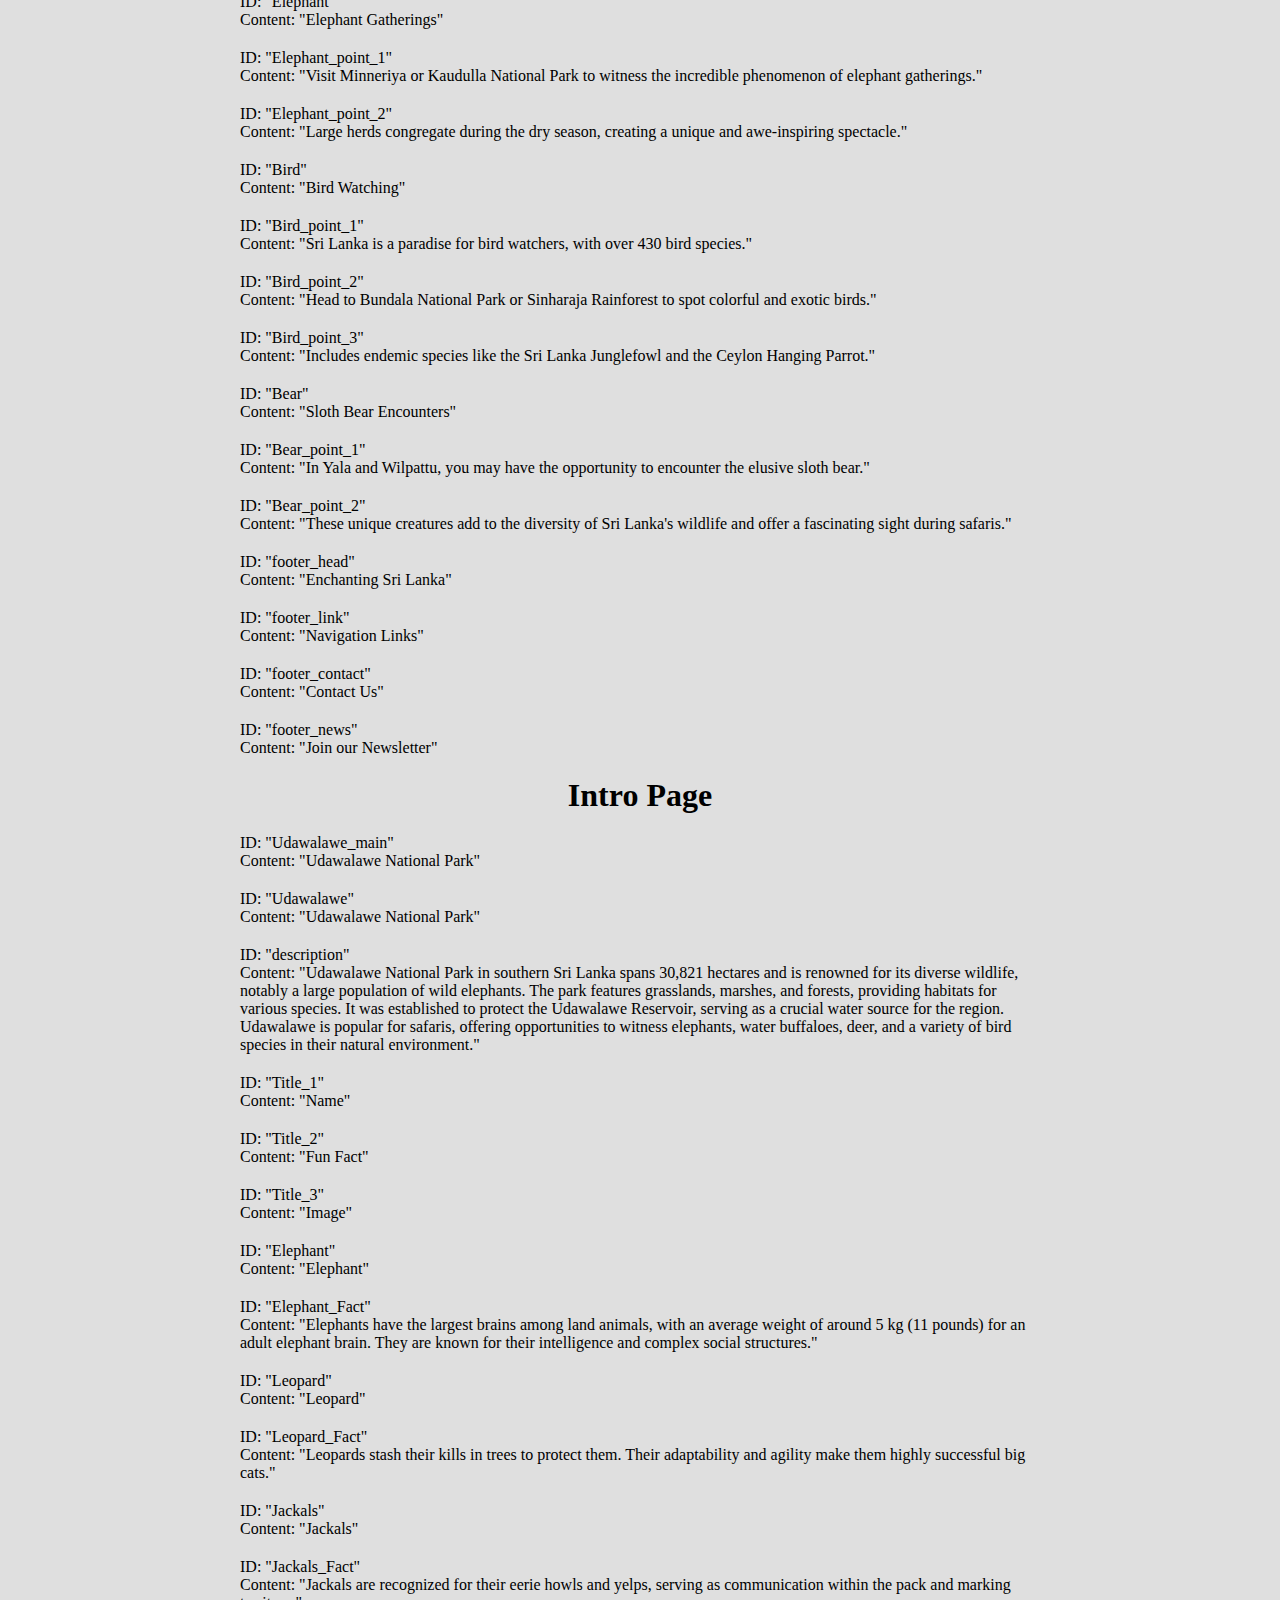
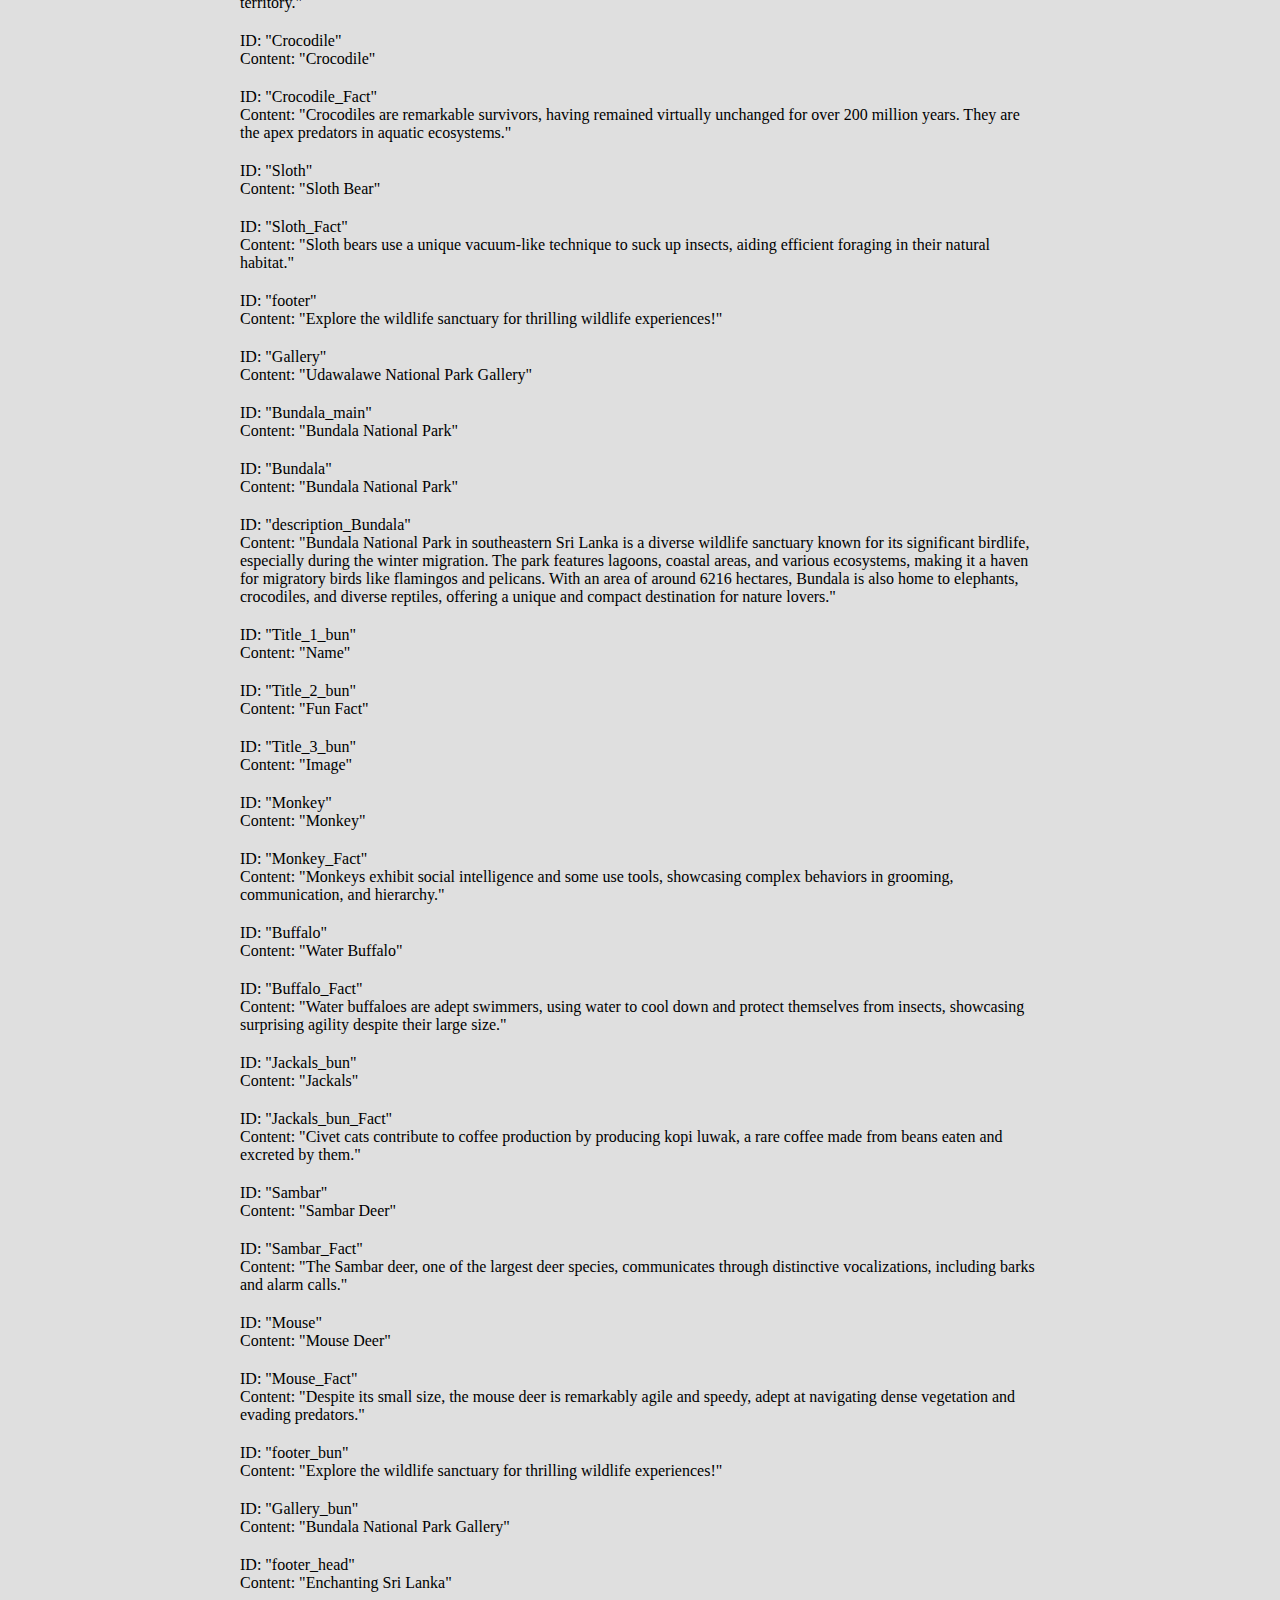
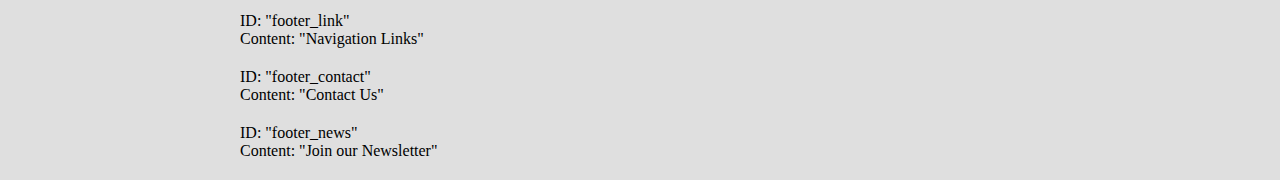
<file: ref.html>
<!DOCTYPE html>
<html lang="en">
<head>
    <meta charset="UTF-8">
    <meta name="viewport" content="width=device-width, initial-scale=1.0">
    <link rel="stylesheet" href="ref.css">
    <script src="ref.js" defer></script>
    <title>Document</title>
</head>
<body>
    <h1>Home Page</h1>
    <div id="home" class="container">

    </div>
    <h1>Intro Page</h1>
    <div id="intro" class="container">

    </div>
</body>
</html>
</file>
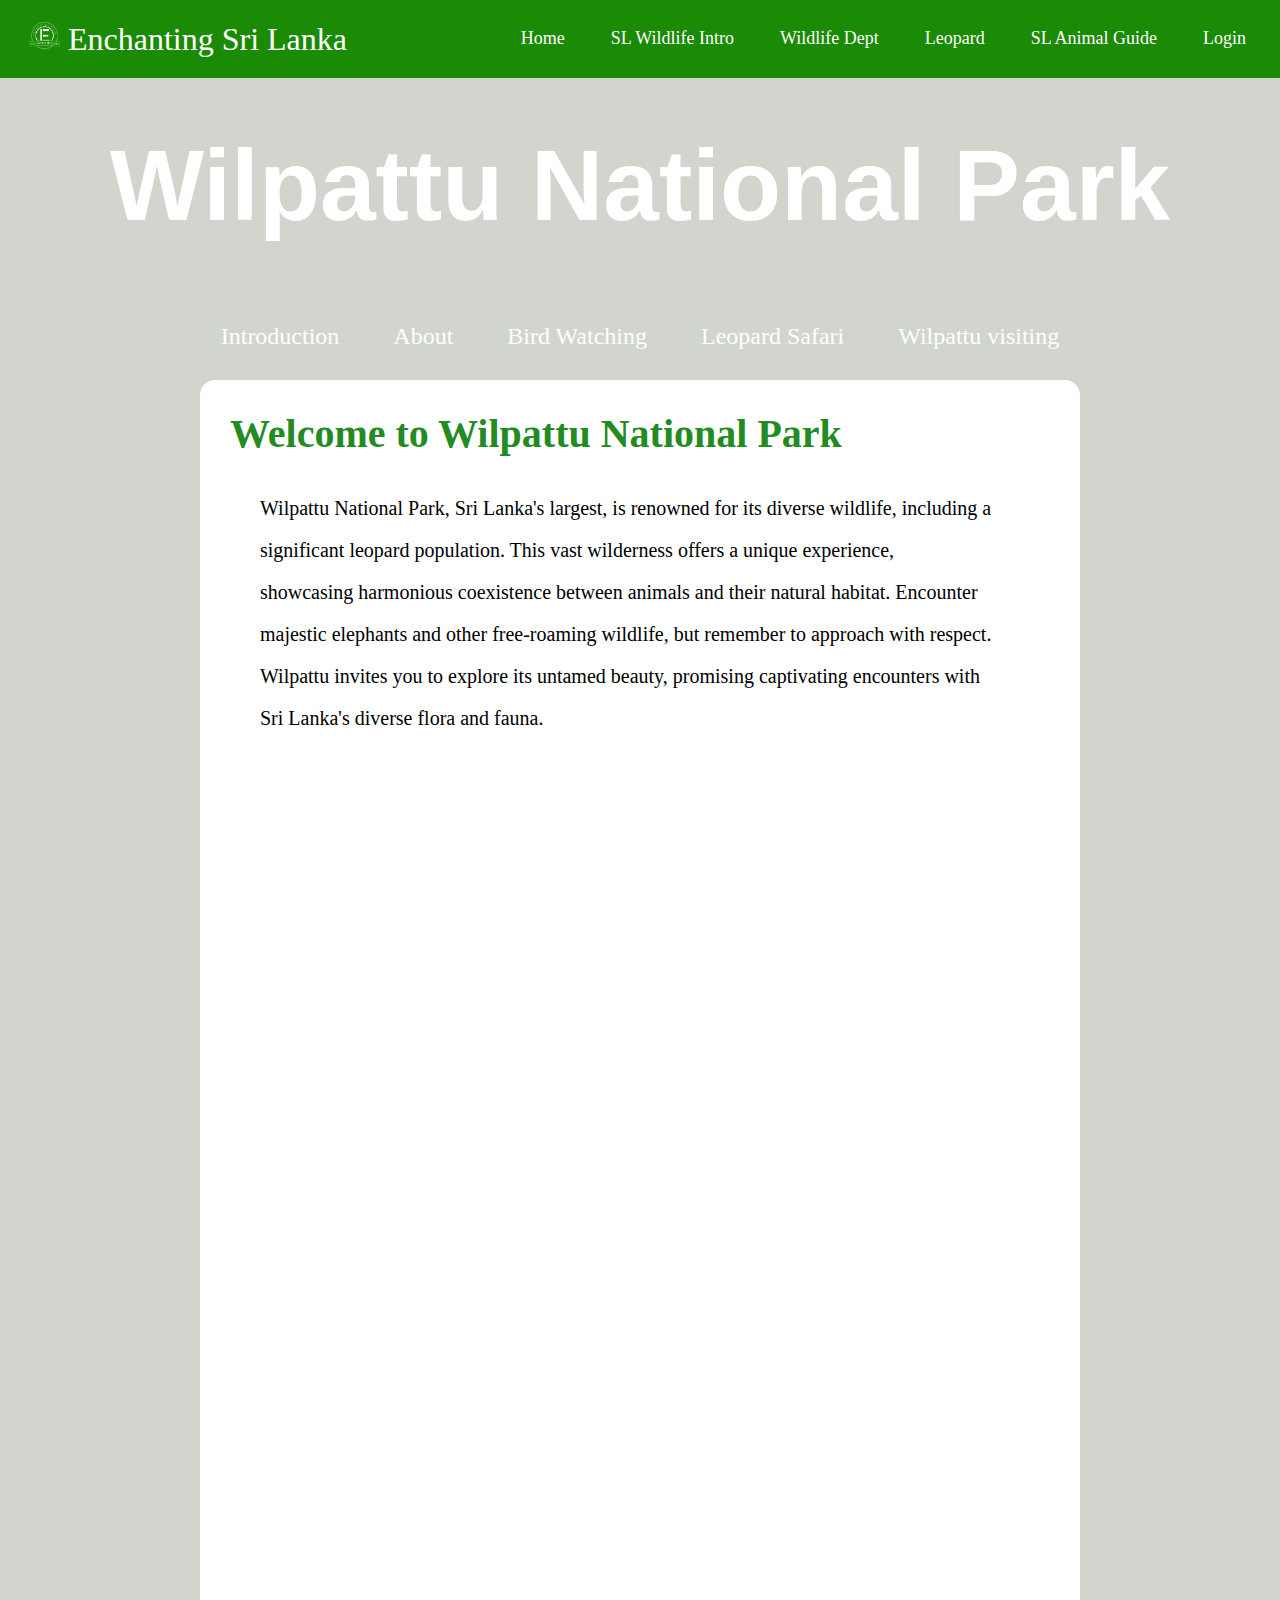
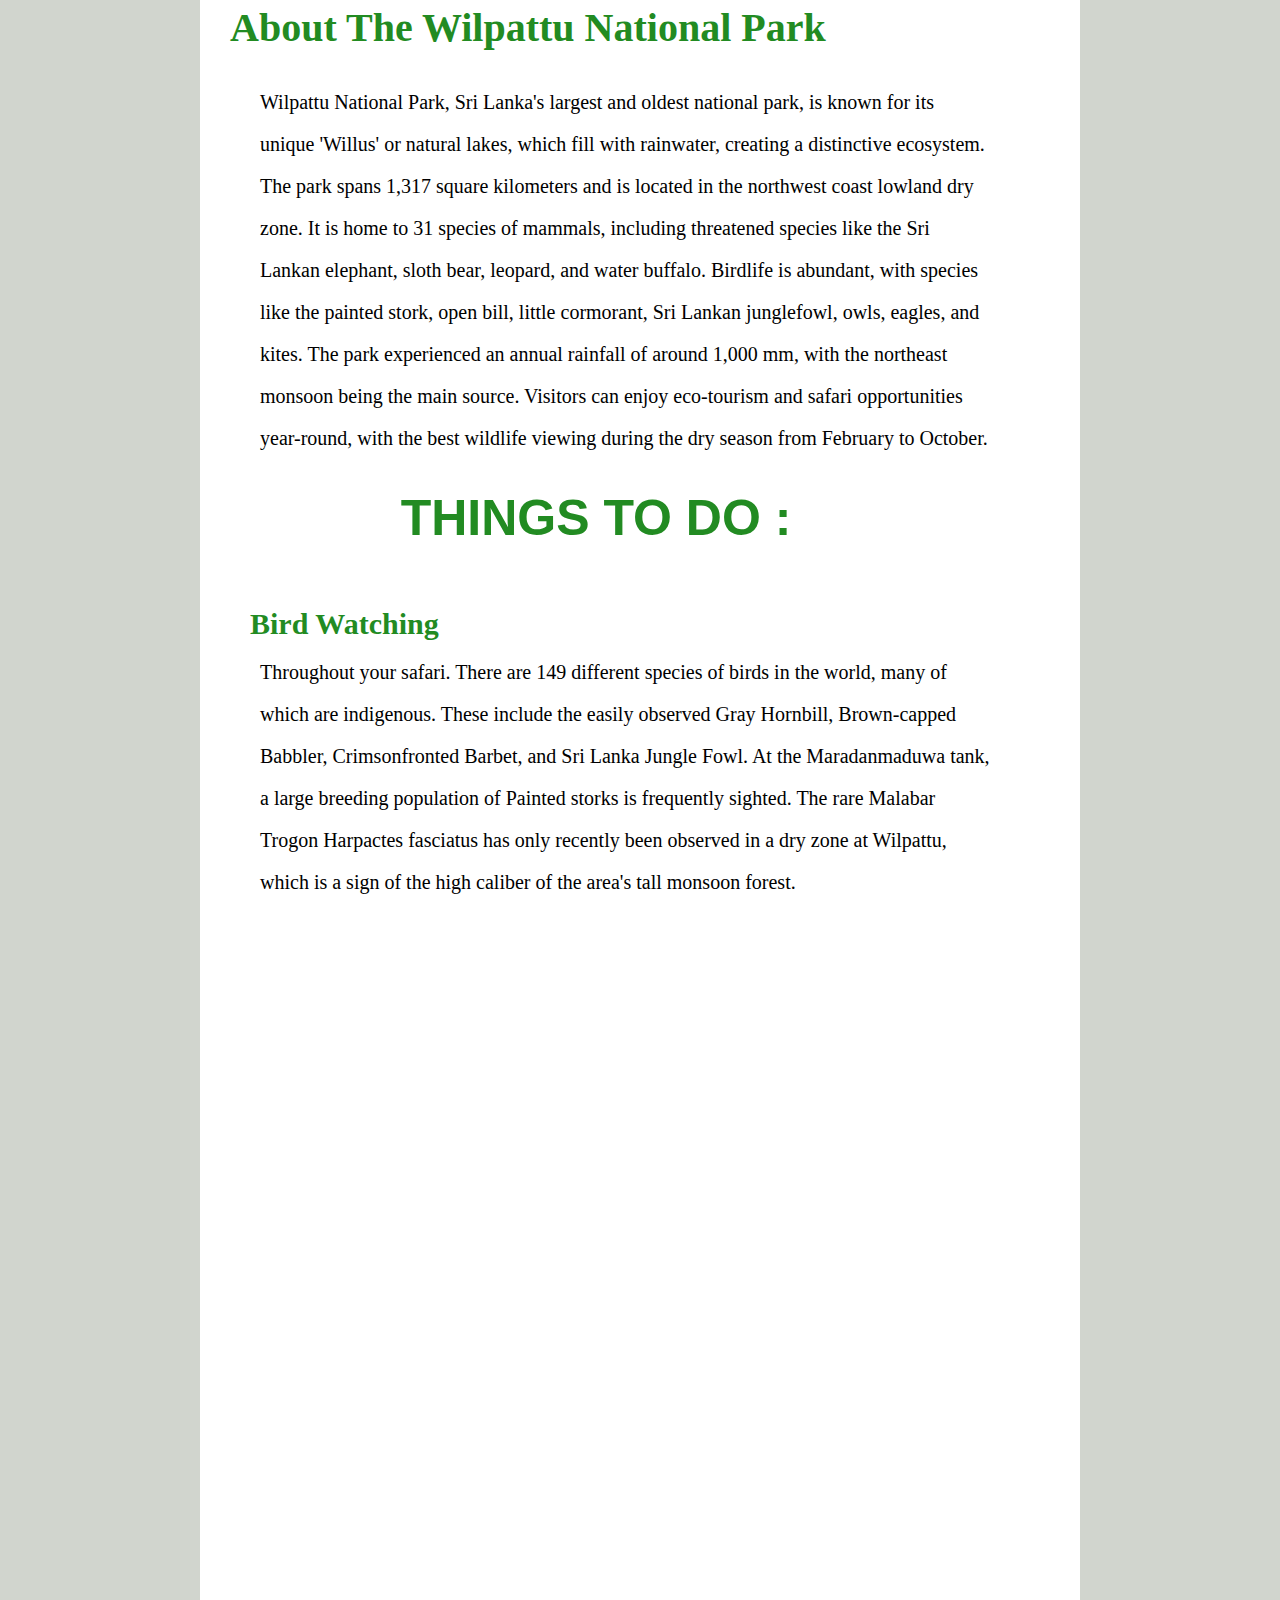
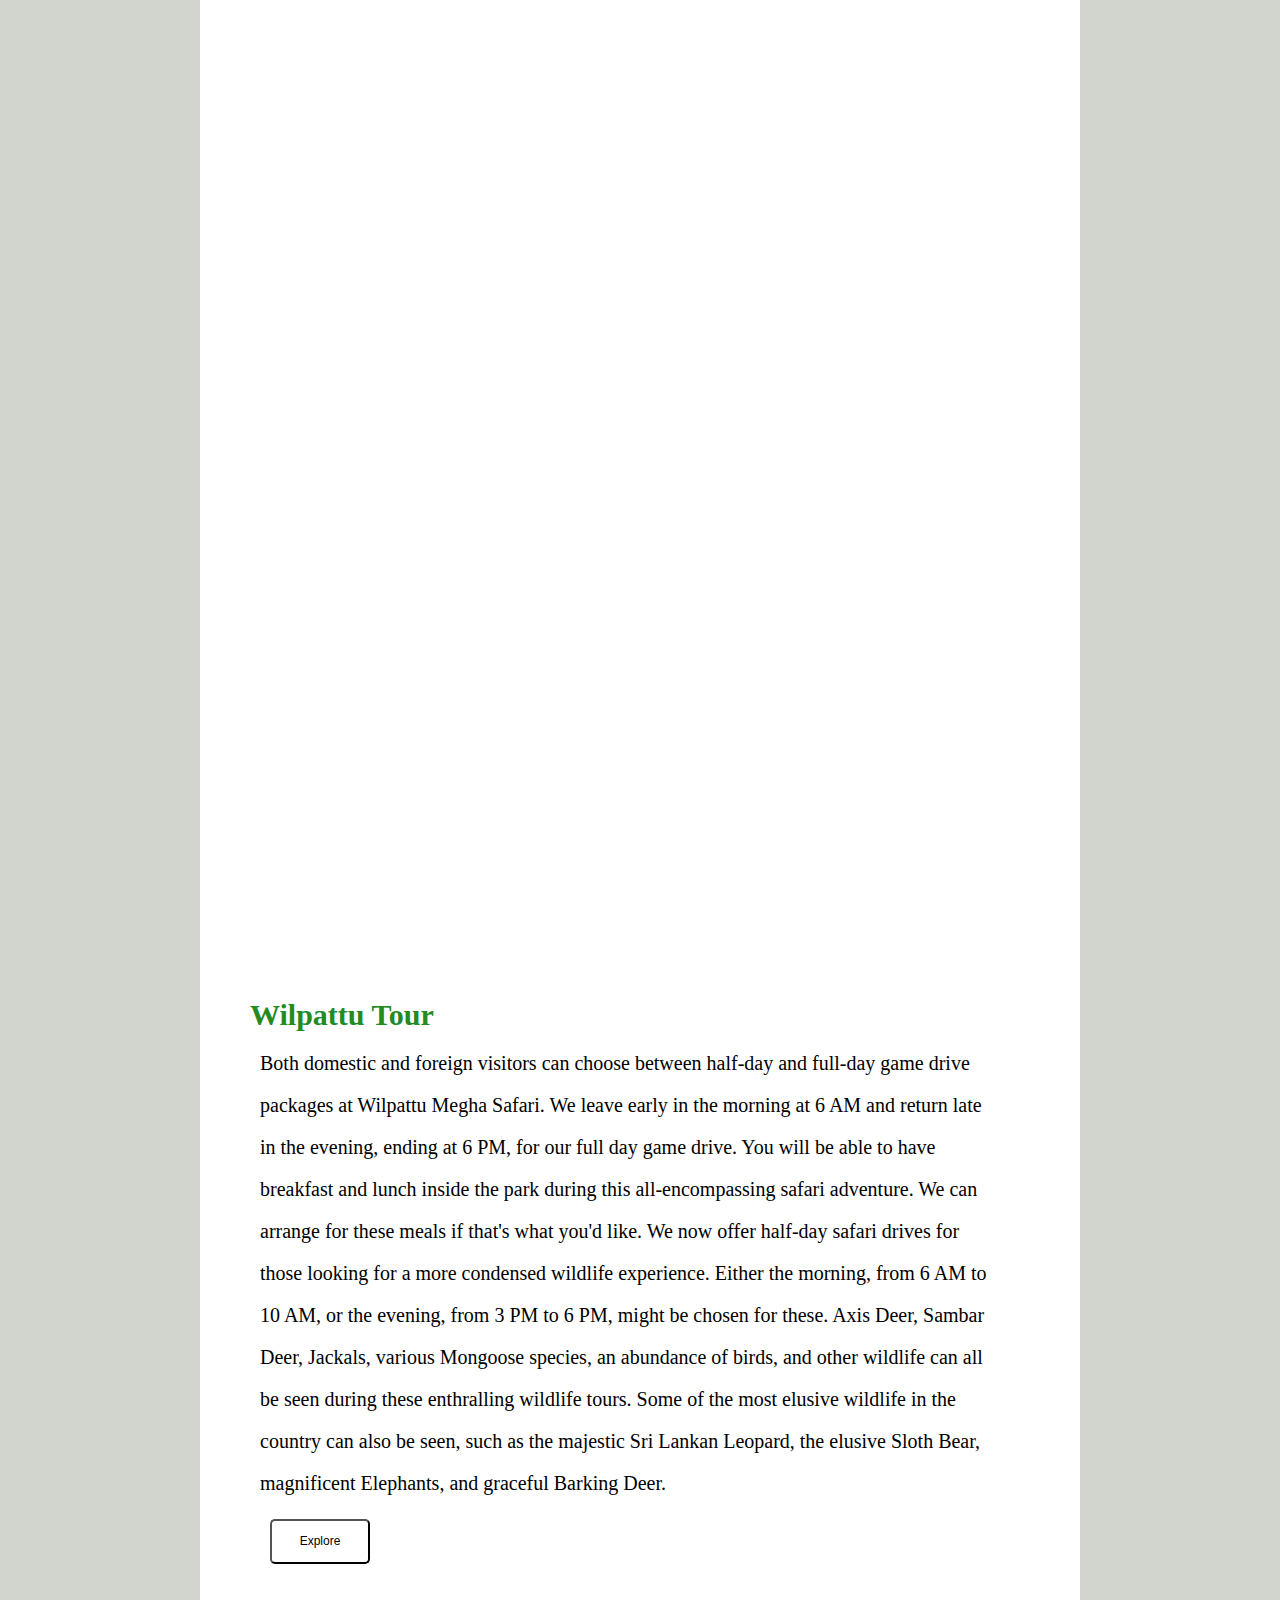
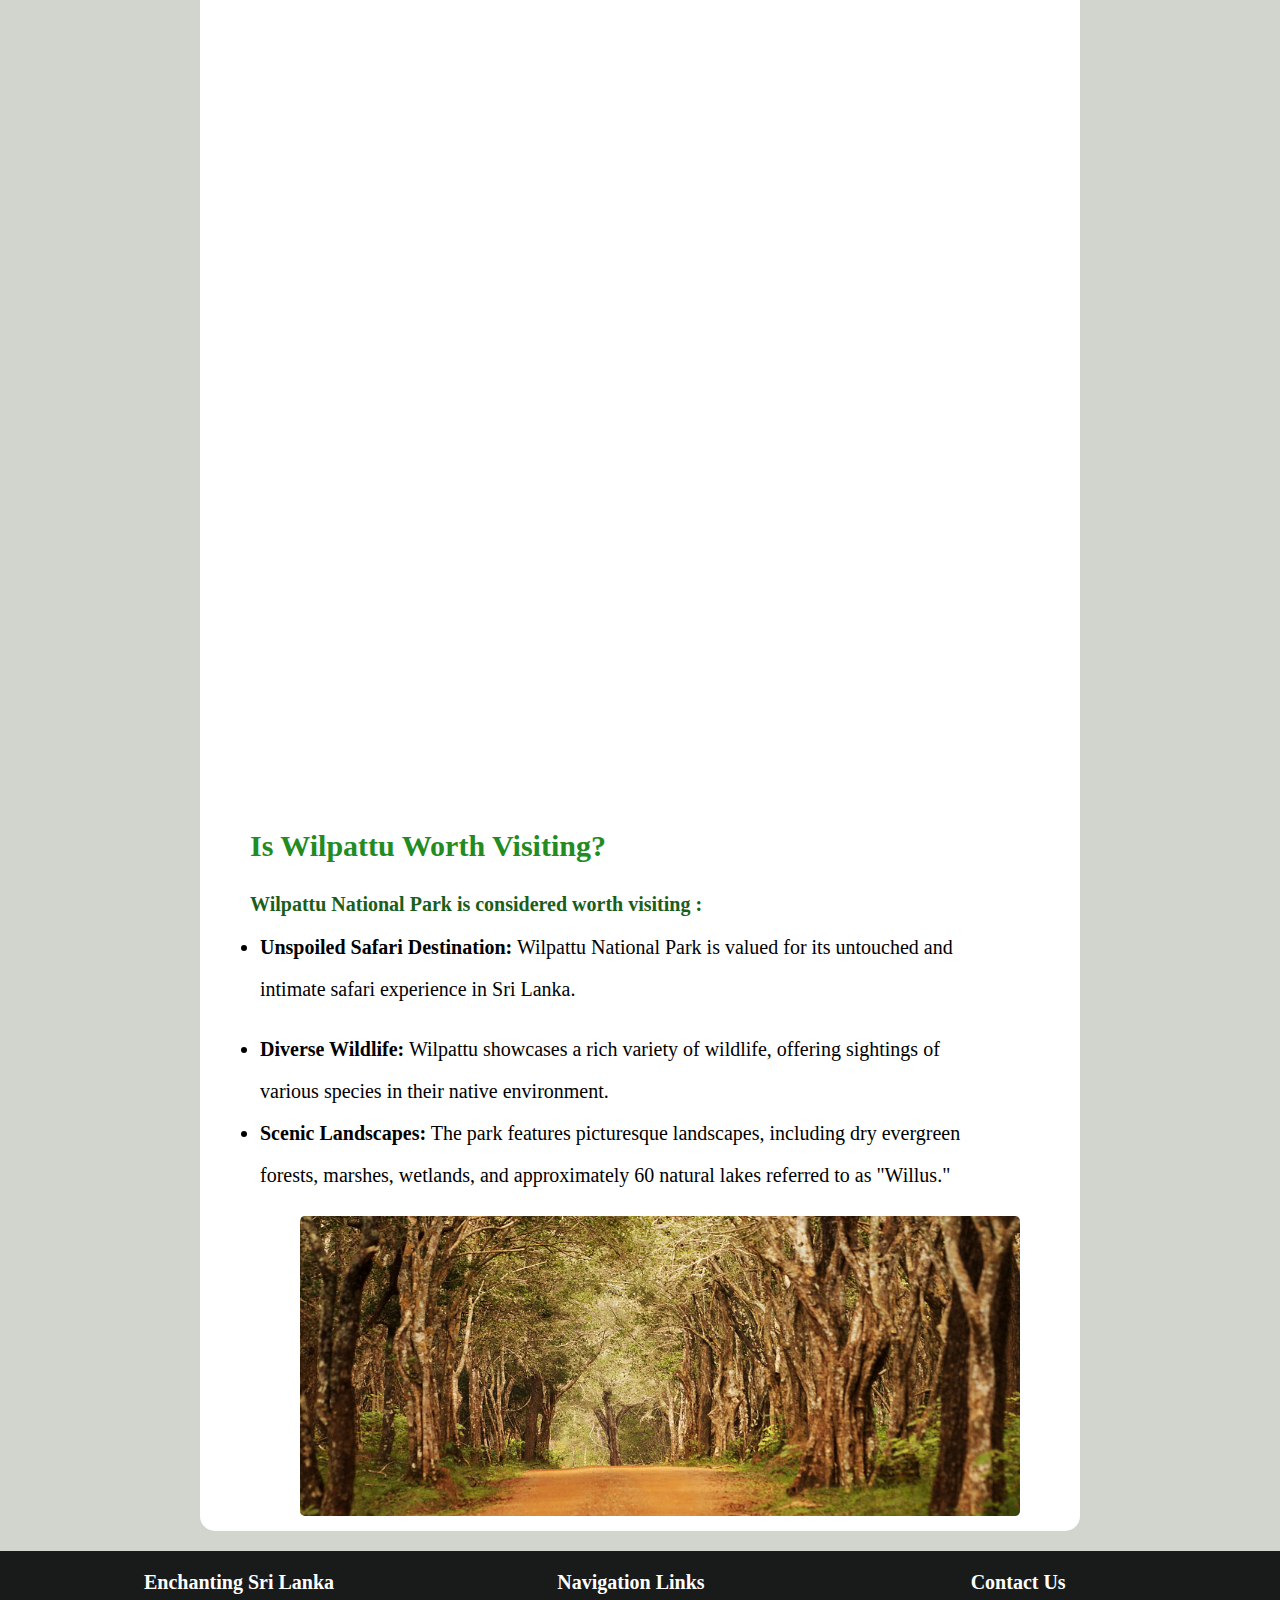
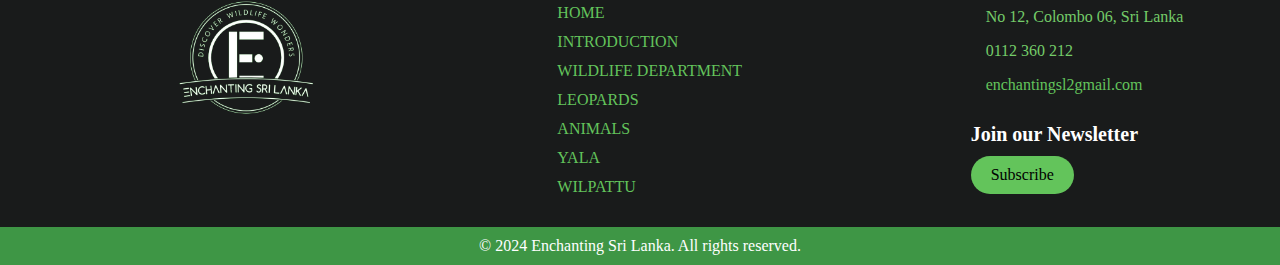
<file: wilpattu.html>
<!DOCTYPE html>
<html>
  <meta charset="UTF-8" />
  <meta http-equiv="X-UA-Compatible" content="IE=edge" />
  <meta name="viewport" content="width=device-width, initial-scale=1.0" />
  <link rel="stylesheet" href="wilpattu.css" />
  <link rel="stylesheet" href="https://cdnjs.cloudflare.com/ajax/libs/font-awesome/6.5.1/css/all.min.css" integrity="sha512-DTOQO9RWCH3ppGqcWaEA1BIZOC6xxalwEsw9c2QQeAIftl+Vegovlnee1c9QX4TctnWMn13TZye+giMm8e2LwA==" crossorigin="anonymous" referrerpolicy="no-referrer" />
  <link rel="icon" type="image/png" href="Untitled design.png">
  <script src="wilpattu.js" defer></script>
  <title id="title"></title>
<header>
  <nav class="navbar">
    <div class="logo"><img src="logo.png">Enchanting Sri Lanka</div>
    <ul class="nav-links">
      <input type="checkbox" id="checkbox_toggle" />
      <label for="checkbox_toggle" class="hamburger">&#9776;</label>
      <div class="menu">
        <li><a href="index.html">Home</a></li>
        <li><a href="Intro.html">SL Wildlife Intro</a></li>
        <li><a href="Dept.html">Wildlife Dept</a></li>
        <li><a href="leo.html">Leopard</a></li>
        <li class="Locations">
          <a href="Guide.html">SL Animal Guide</a>
          <ul class="dropdown">
            <li><a href="yala.html">Yala National Park</a></li>
            <li><a href="wilpattu.html">Wilpattu National Park</a></li>
          </ul>
        </li>
        <li id="login"><a href="login.html" >Login</a></li>
        <li onclick= remover_user() id="logout">Logout</li>
      </div>
    </ul>
  </nav>
</header>
<body>
  
        <!-- HERO SECTION -->
  <div class="blkcontainer">
    <div class="blkcontainer-text">
      <h1 id="Wilpattu"></h1>
    </div>
  </div>

  <div class="blkcontainer">
    <nav class="Nav-links"> 
        <ul>
            <li><a href="#Intro">Introduction</a></li>
            <li><a href="#About">About</a></li>
            <li><a href="#BW">Bird Watching</a></li>
            <li><a href="#LST">Leopard Safari</a></li>
            <li><a href="#Wil">Wilpattu visiting</a></li>
    
        </ul>
      </nav>
    
    <div class="chnge">
        <div class="blkcontainer-2" id="Intro">
            <h2 id="Welcome"></h2>
            <p id="Welcome_des"></p>
          </div>
          <div class="images">
            <img src="will.jpg" alt="">
            <img src="d.jpg" alt="">
            <img src="w.jpg" alt="">
          </div>
          <div class="blkcontainer-2" id="About">
          <h2 id="about"></h2>
          <p id="about_des"></p>
          </div>
          <div class="blkcontainer-3">
            <h1 id="Sub"></h1>
            <h2 id="BW"></h2>
            <p id="Bird_des"></p>
            <div class="images">
              <img src="bird1.jpg">
              <img src="bird2.jpg">
              <img src="bird3.jpg">
              <img src="bird4.jpg">
            </div>
            <h2 id="LST"></h2>
            <p id="Tour_des"></p>
            <a href="http://www.dwc.gov.lk/wnp">
              <button type="button" class="btn">Explore</button>
            </a>
            <div class="images">
              <img src="saf.jpg" alt="">
              <img src="saf.webp" alt="">
            </div>
            <h2 id="Wil"></h2>
            <h3 id="subpoint"></h3>
            <p>
              <li id="First_point"></li><br>
                
              <li id="second_point"></li>

              <li id="third_point"></li>
            </p>
            <div class="images-2">
              <img src="wl.jpg">
            </div>
      </div>
      
  </div>
  <button class="popup-button" id="show-popup">Edit Content</button>
  <button class="subs-button" id="subcribers">Subscribers</button>

  <div class="popup-container" id="popup-container">
      <div class="popup-box">
        <div class="input-box">
          <label class="sele">Select Content to Edit : </label>
          <select id="select">
              <option value="Wilpattu">Title</option>
              <option value="Welcome">Welcome</option>
              <option value="Welcome_des">Description</option>
              <option value="about">About</option>
              <option value="about_des">About_des</option>
              <option value="Sub">Things to do</option>
              <option value="BW">Bird Watching</option>
              <option value="Bird_des">Bird Watching des</option>
              <option value="LST">Wilpattu Tour</option>
              <option value="Tour_des">Wilpattu Tour des</option>
              <option value="Wil">Is Wilpattu Worth Visiting?</option>
              <option value="subpoint">Wilpattu is considered visiting :</option>
              <option value="First_point">Unspoiled Safari Destination</option>
              <option value="second_point">Diverse Wildlife</option>
              <option value="third_point">Scenic Landscapes</option>
          </select>
        </div>

        <div class="input-box">
          <input type="text" class="input-field" id="inputText" placeholder="Enter the new text" required>
        </div>
          <button class="save-btn" id="save">Update</button>

          <button class="close-btn" id="close-popup">Exit</button>
      </div>
  </div>
</body>
<footer>
  <div class="footer-content">
     <div class="footer-head">
        <h4 id="footer_head"></h4>
        <img src="logo.png" alt="Company Logo">
        <ul class="socials">
          <li><a href="https://web.facebook.com/?_rdc=1&_rdr"><i class="fab fa-facebook-f"></i> </a></li>
          <li><a href="https://twitter.com/?lang=en"><i class="fab fa-twitter"></i> </a></li>
          <li><a href="https://www.instagram.com/"><i class="fab fa-instagram"></i> </a></li>
       </ul>
     </div>
     <div class="footer-section">
        <h4 id="footer_link"></h4>
        <ul>
          <li><a href="index.html">HOME</a></li>
          <li><a href="Intro.html">INTRODUCTION</a></li>
          <li><a href="Dept.html">WILDLIFE DEPARTMENT</a></li>
          <li><a href="leo.html">LEOPARDS</a></li>
          <li><a href="Guide.html">ANIMALS</a></li>
          <li><a href="yala.html">YALA</a></li>
          <li><a href="wilpattu.html">WILPATTU</a></li>
        </ul>
     </div>
     <div class="footer-section">
        <h4 id="footer_contact"></h4>
        <ul>
           <li><i class="fa fa-sharp fa-solid fa-map-pin"></i>  No 12, Colombo 06, Sri Lanka</li>
           <li><i class="fa fa-solid fa-phone"></i> 0112 360 212</li>
           <li><a href="gmail.com"><i class="fa fa-sharp fa-solid fa-envelope"></i> enchantingsl2gmail.com</a></li>
        </ul>
        <div class="footer-subsciption">
          <h4 id="footer_news"></h4>
          <button class="news" id="news">Subscribe</button>
        </div>
     </div>
  </div>
  <div class="footer-bottom">
     <p>&copy; 2024 Enchanting Sri Lanka. All rights reserved.</p>
  </div>
 </footer>
  
  </html>
</file>
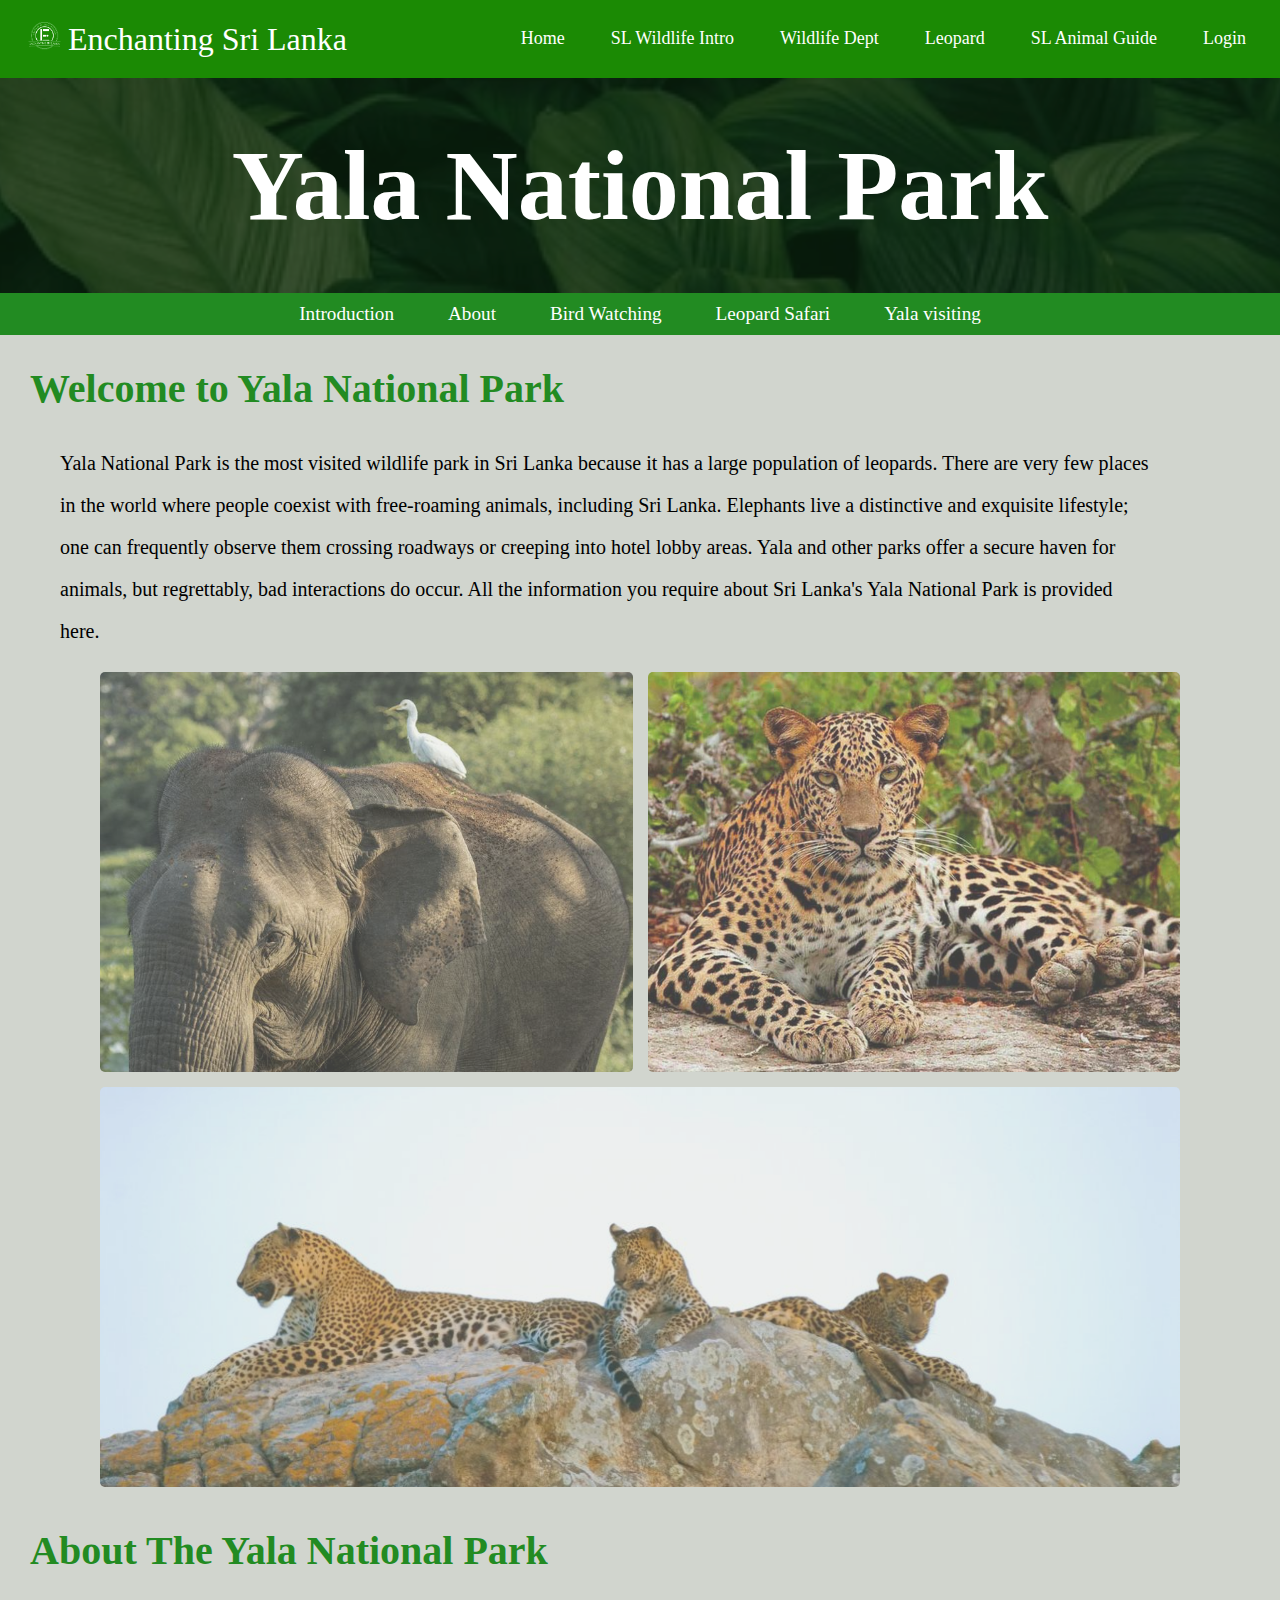
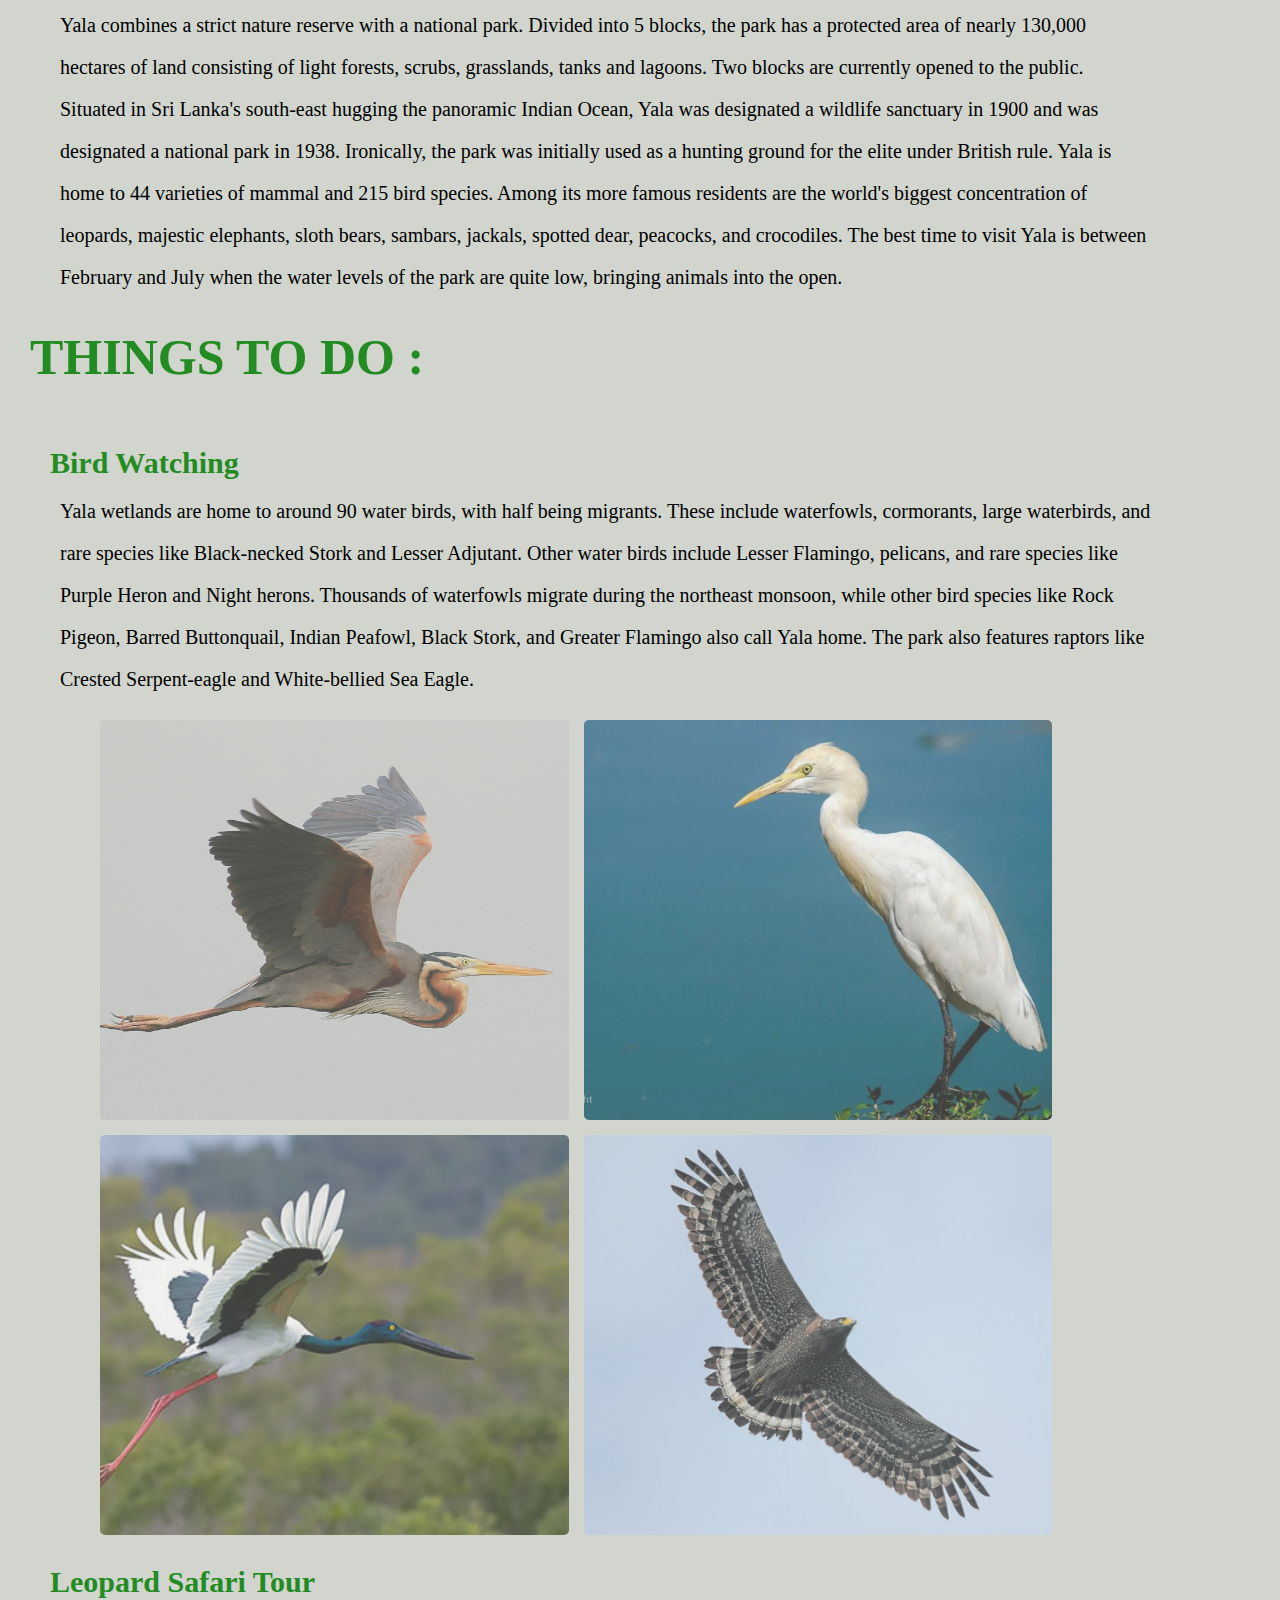
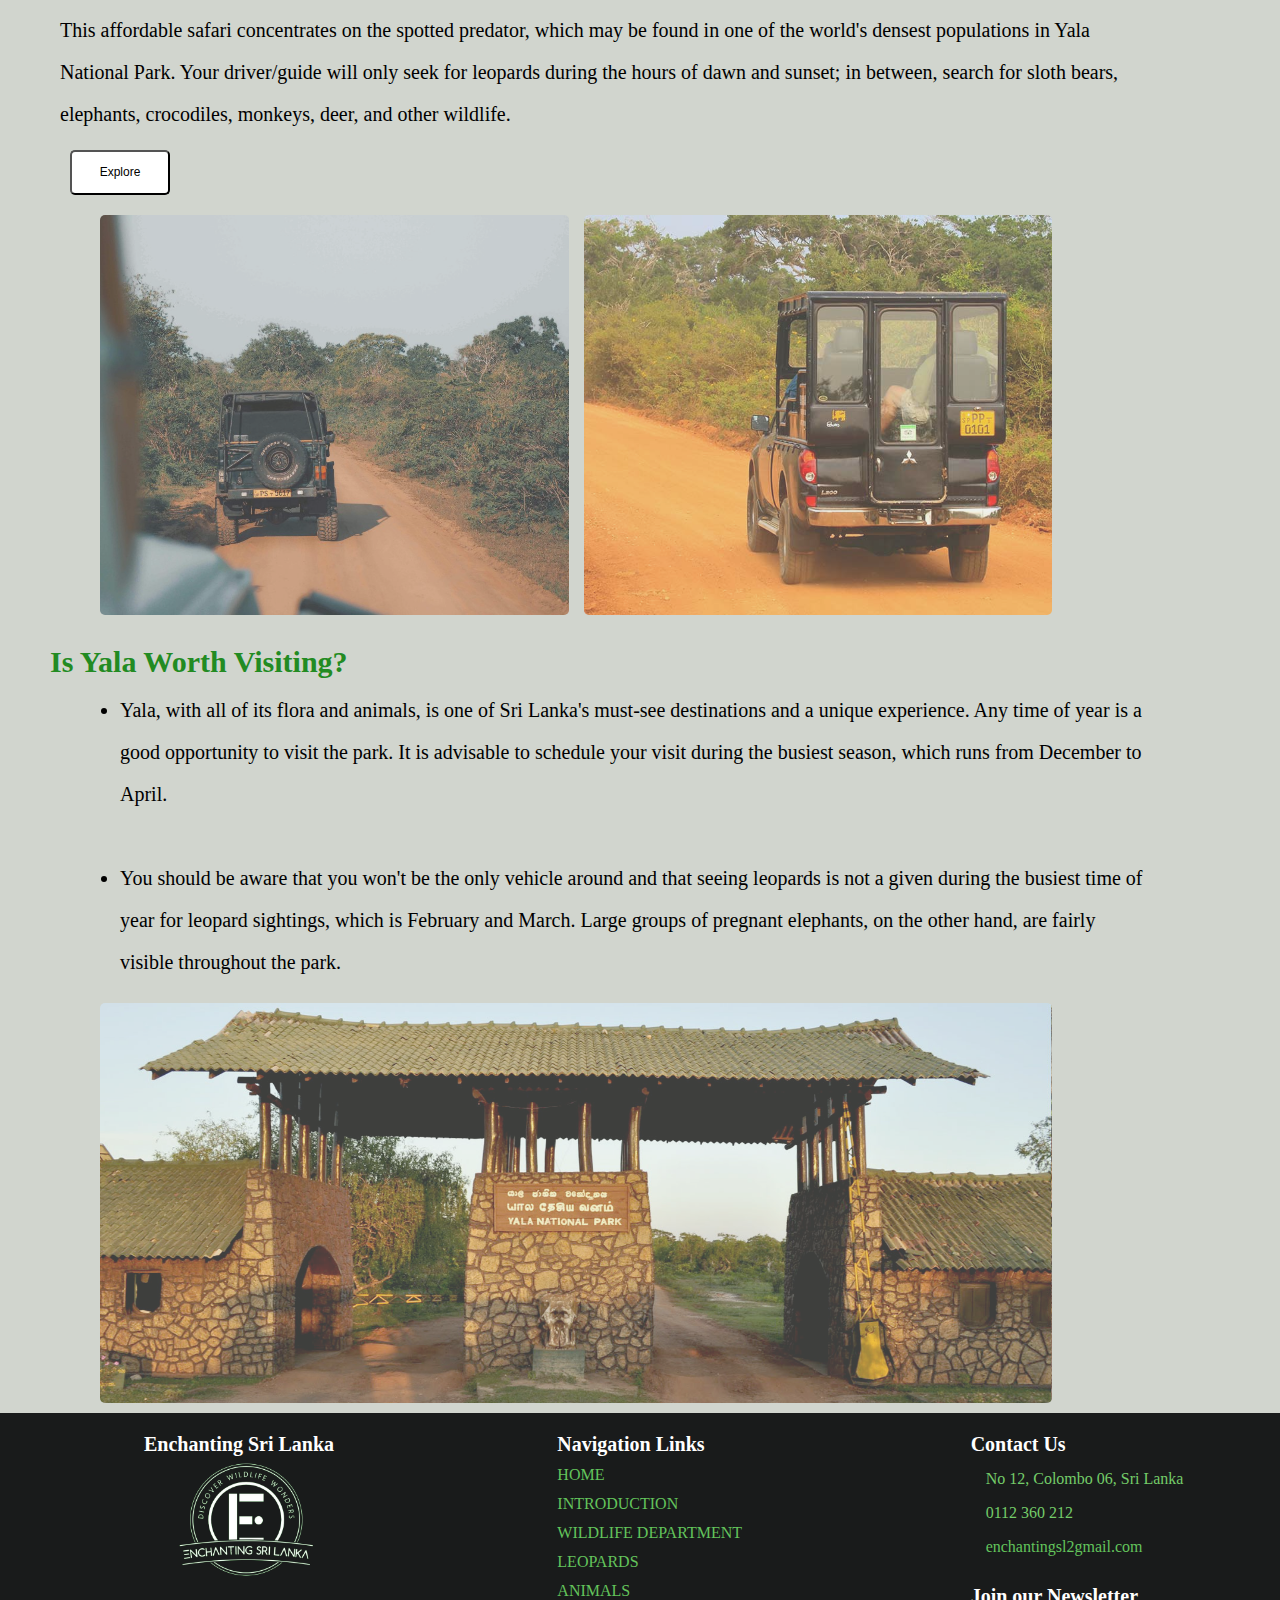
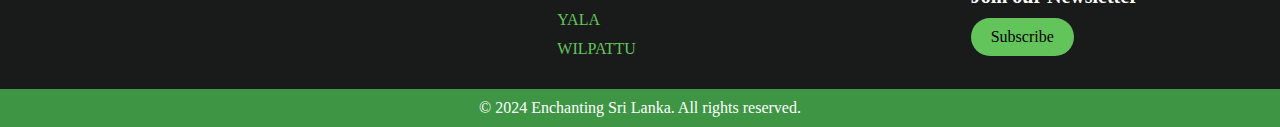
<file: yala.html>
<!DOCTYPE html>
<html>

  <meta charset="UTF-8" />
  <meta http-equiv="X-UA-Compatible" content="IE=edge" />
  <meta name="viewport" content="width=device-width, initial-scale=1.0" />
  <link rel="stylesheet" href="yala.css" />
  <link rel="stylesheet" href="https://cdnjs.cloudflare.com/ajax/libs/font-awesome/6.5.1/css/all.min.css" integrity="sha512-DTOQO9RWCH3ppGqcWaEA1BIZOC6xxalwEsw9c2QQeAIftl+Vegovlnee1c9QX4TctnWMn13TZye+giMm8e2LwA==" crossorigin="anonymous" referrerpolicy="no-referrer" />
  <link rel="icon" type="image/png" href="Untitled design.png">
  <script src="yala.js" defer></script>
  <title id="title"></title>

<header>  
  <nav class="navbar">
    <div class="logo"><img src="logo.png">Enchanting Sri Lanka</div>
    <ul class="nav-links">
      <input type="checkbox" id="checkbox_toggle" />
      <label for="checkbox_toggle" class="hamburger">&#9776;</label>
      <div class="menu">
        <li><a href="index.html">Home</a></li>
        <li><a href="Intro.html">SL Wildlife Intro</a></li>
        <li><a href="Dept.html">Wildlife Dept</a></li>
        <li><a href="leo.html">Leopard</a></li>
        <li class="Locations">
          <a href="Guide.html">SL Animal Guide</a>
          <ul class="dropdown">
            <li><a href="yala.html">Yala National Park</a></li>
            <li><a href="wilpattu.html">Wilpattu National Park</a></li>
          </ul>
        </li>
        <li id="login"><a href="login.html" >Login</a></li>
        <li onclick= remover_user() id="logout">Logout</li>
      </div>
    </ul>
  </nav>
</header>
<body>
  
        <!-- HERO SECTION -->
  <div class="blkcontainer">
    <div class="blkcontainer-text">
      <h1 id="Yala_Heading"></h1>
    </div>
  </div>

  <nav class="Nav-links"> 
    <ul>
        <li><a href="#Intro">Introduction</a></li>
        <li><a href="#About">About</a></li>
        <li><a href="#BW">Bird Watching</a></li>
        <li><a href="#LST">Leopard Safari</a></li>
        <li><a href="#Yala">Yala visiting</a></li>

    </ul>
  </nav>

  <div class="blkcontainer-2" id="Intro">
    <h2 id="Welcome"></h2>
    <p id="Welcome_des"></p>
  </div>
  <div class="images">
    <img src="20190212173747.jpg" alt="">
    <img src="safari-trip-to-Yala-National-Park-1.jpg" alt="">
    <img src="yala-national-park-1090-2710.jpeg" alt="">
  </div>
  <div class="blkcontainer-2" id="About">
  <h2 id="about"></h2>
  <p id="about_des"></p>
  </div>
  <div class="blkcontainer-3">
    <h1 id="Sub"></h1>
    <h2 id="BW"></h2>
    <p id="Bird_des"></p>
    <div class="images">
      <img src="yala1.jpeg">
      <img src="yala2.jpg">
      <img src="yala3.jpg">
      <img src="yala4.jpeg">
    </div>
    <h2 id="LST"></h2>
    <p id="Tour_des"></p>
    <a href="https://www.tripadvisor.com/AttractionProductReview-g1102395-d15153894-Leopard_Safari_Tour_in_Yala_National_Park-Tissamaharama_Southern_Province.html">
      <button type="button" class="btn">Explore</button>
    </a>
    <div class="images">
      <img src="jeep-safari-1024x768.jpeg" alt="">
      <img src="4_1.jpg" alt="">
    </div>
    <h2 id="Yala"></h2>
    <p id="Yala_des"></p>
    <div class="images">
      <img src="yala.jpg">
    </div>
  </div>
  <button class="popup-button" id="show-popup">Edit Content</button>
  <button class="subs-button" id="subcribers">Subscribers</button>

  <div class="popup-container" id="popup-container">
      <div class="popup-box">
        <div class="input-box">
          <label class="sele">Select Content to Edit : </label>
          <select id="select">
            <option value="Yala_Heading">Title</option>
            <option value="Welcome">Welcome</option>
            <option value="Welcome_des">Description</option>
            <option value="about">About</option>
            <option value="about_des">About_des</option>
            <option value="Sub">Things to do</option>
            <option value="BW">Bird Watching</option>
            <option value="Bird_des">Bird Watching des</option>
            <option value="LST">Leopard Safari Tour</option>
            <option value="Tour_des">Leopard Safari Tour des</option>
            <option value="Yala">Is Yala Worth Visiting?</option>
            <option value="Yala_des">Is Yala Worth Visiting? des</option>
          </select>
        </div>

        <div class="input-box">
          <input type="text" class="input-field" id="inputText" placeholder="Enter the new text" required>
        </div>
          <button class="save-btn" id="save">Update</button>

          <button class="close-btn" id="close-popup">Exit</button>
      </div>
  </div>
</body>
<footer>
  <div class="footer-content">
     <div class="footer-head">
        <h4 id="footer_head"></h4>
        <img src="logo.png" alt="Company Logo">
        <ul class="socials">
          <li><a href="https://web.facebook.com/?_rdc=1&_rdr"><i class="fab fa-facebook-f"></i> </a></li>
          <li><a href="https://twitter.com/?lang=en"><i class="fab fa-twitter"></i> </a></li>
          <li><a href="https://www.instagram.com/"><i class="fab fa-instagram"></i> </a></li>
       </ul>
     </div>
     <div class="footer-section">
        <h4 id="footer_link"></h4>
        <ul>
          <li><a href="index.html">HOME</a></li>
          <li><a href="Intro.html">INTRODUCTION</a></li>
          <li><a href="Dept.html">WILDLIFE DEPARTMENT</a></li>
          <li><a href="leo.html">LEOPARDS</a></li>
          <li><a href="Guide.html">ANIMALS</a></li>
          <li><a href="yala.html">YALA</a></li>
          <li><a href="wilpattu.html">WILPATTU</a></li>
        </ul>
     </div>
     <div class="footer-section">
        <h4 id="footer_contact"></h4>
        <ul>
           <li><i class="fa fa-sharp fa-solid fa-map-pin"></i>  No 12, Colombo 06, Sri Lanka</li>
           <li><i class="fa fa-solid fa-phone"></i> 0112 360 212</li>
           <li><a href="gmail.com"><i class="fa fa-sharp fa-solid fa-envelope"></i> enchantingsl2gmail.com</a></li>
        </ul>
        <div class="footer-subsciption">
          <h4 id="footer_news"></h4>
          <button class="news" id="news">Subscribe</button>
        </div>
     </div>
  </div>
  <div class="footer-bottom">
     <p>&copy; 2024 Enchanting Sri Lanka. All rights reserved.</p>
  </div>
 </footer>

</html>
</file>
<file: admin.css>
* {
    margin: 0;
    padding: 0;
    box-sizing: border-box;
  }
  
  body {
    font-family:montserrat;
    justify-content: center;
    align-items: center;
    background: #dfdfdf;
  }
  
  a {
    text-decoration: none;
  }
  
  .menu li {
    list-style: none;
  }
  
  .navbar {
    display: flex;
    align-items: center;
    justify-content: space-between;
    padding: 20px;
    background-color:  #1b8a04;
    color: #ffffff;
  }
  
  .nav-links a {
    color: #fff;
  }
  .logo {
    font-size: 32px;
  }
  
  .logo img {
    max-width: 48px;
   }
  
  .menu {
    display: flex;
    gap: 1em;
    font-size: 18px;
    background-color:  #1b8a04;
  
  }
  
  .menu li:hover {
    background-color: #61c44e;
    border-radius: 5px;
  }
  
  .menu li {
    padding: 5px 14px;
  }
  
  
  .Locations {
    position: relative; 
  }
  
  .dropdown {
    background-color: #61c44e;
    padding: 1em 0;
    position: absolute; 
    display: none;
    border-radius: 8px;
    top: 35px;
  }
  
  .dropdown li + li {
    margin-top: 10px;
  }
  
  .dropdown li {
    padding: 0.5em 1em;
    width: 8em;
    text-align: center;
  }
  
  .dropdown li:hover {
    background-color: #56aa46;
  }
  
  .Locations:hover .dropdown {
    display: block;
  }
  
  input[type=checkbox] {
    display: none;
  } 
  
  .hamburger {
    display: none;
    font-size: 24px;
    user-select: none;
  }
  
  @media (max-width: 750px) {
   .menu {
      display:none;
      position: absolute;
      background-color: #1b8a04;
      right: 0;
      left: 0;
      text-align: center;
      padding: 15px 0;
    }
  
    .menu li:hover {
      display: inline-block;
      background-color:#61c44e;
      transition: 0.3s ease;
      cursor: pointer;
    }
  
    .menu li + li {
      margin-top: 12px;
    }
  
    input[type=checkbox]:checked ~ .menu {
      display: block;
    }
  
    .hamburger {
      display: block;
      cursor: pointer;
    }
  
    .dropdown {
      left: 50%;
      top: 30px;
    }
  
    .dropdown li:hover {
      background-color: #56aa46;
    }
  }


  .login-box {
    display: flex;
    align-items: center;
    flex-direction: column;
    width: 440px;
    height: 380px;
    margin: 50px auto;
    background-color: #fff;
    border-radius: 10px;
    padding: 20px;
}

.login_info{
  display: flex;
  color: #ff0000;
  font-size: 45px;
  font-weight: 600;
  margin: 70px auto;
}

.login-header header {
    color: #333;
    font-size: 30px;
    font-weight: 600;
    margin-bottom: 20px;
}


    /* FOOTER */

    .footer-content {
    display: flex;
    justify-content: space-between;
    align-items: flex-start;
    padding: 20px;
    background: #191b1b;
    color: #74cc69;
    }
    
    .footer-section {
    flex: 1;
    margin-left: 10%;
    }
    
    .footer-head {
    flex: 1;
    margin-left: 10%;
    }
    
    .footer-section h4 {
    margin-bottom: 10px;
    }
    
    .footer-section ul {
    list-style: none;
    padding: 0;
    }
    
    .footer-section ul li {
    margin-bottom: 11px;
    }
    
    .footer-section ul li a {
    color: #63c45b;
    text-decoration: none;
    }
    
    .footer-section ul li a:hover {
    color: #256119;
    text-decoration: underline;
    }
    
    .fa-map-pin, .fa-phone, .fa-envelope {
    margin-right: 15px;
    color: white;
    font-size: 20px;
    }
    
    .footer-bottom p{
    background: #3e9645;
    padding: 10px;
    text-align: center;
    color: #fff;
    }
    
    h4{
    color: #ffffff;
    font-size: 20px;
    }
    .footer-head img {
    max-width: 200px;
    }
    .socials{
    list-style: none;
    display: flex;
    align-items: center;
    justify-content: center;
    margin: 1rem 6rem 3rem 0;
    }
    
    .socials li{
    margin: 0 10px;
    }
    .socials a{
    text-decoration: none;
    color: #ffffff;
    }
    .socials a i{
    font-size: 1.1rem;
    transition: color .4s ease;
    
    }
    .socials a:hover i{
    color: rgb(83, 216, 112);
    }
    
    @media (max-width: 720px) {
    .footer-content {
        flex-direction: column;
    }
    
    .footer-section, .footer-head {
        margin-left: 5%;
    }
    
    h4 {
    font-size: 16px;
    }
    
    .fa-map-pin, .fa-phone, .fa-envelope {
        font-size: 16px;
    }
    }
    

    #Clear {
      display: flex;
      align-items: center;
      flex-direction: column;
      background-color: #f44336; 
      color: white;
      padding: 10px 20px;
      text-align: center;
      font-size: 16px;
      margin: 35px auto;
      cursor: pointer;
      border-radius: 35px;
      border: none;
  }
  
  #Clear:hover {
      background-color: #d32f2f; 
    }


    #logout {
      display: none;
    }
    
    #logout.enable {
      display: block;
      cursor: pointer;
    }
    
    #login.disable {
      display: none;
      cursor: none;
    }
</file>
<file: dashboard.css>
* {
    margin: 0;
    padding: 0;
    box-sizing: border-box;
}

body {
    font-family: montserrat;
    justify-content: center;
    align-items: center;
    min-height: 100vh;
    background: #dfdfdf;
}

.container {
    display: grid;
    grid-template-columns: repeat(3, 1fr); /* Three columns */
    grid-gap: 20px 0;
    padding: 20px;
}

.dashboard {
    width: 83%;
    height: 400px;
    display: flex;
    align-items: center;
    justify-content: center;
    position: relative;
    overflow: hidden;
    margin: 0 16px;
    background-size: cover;
    background-position: center;
    color: #fff;
    border-radius: 20px;
    box-shadow: #000 0px 11px 12px 0px;
}

.dashboard .display {
    display: flex;
    flex-direction: column;
    justify-content: center;
    align-items: center;
    position: absolute;
    top: 0;
    left: 0;
    width: 100%;
    height: 100%;
    background: rgba(0, 0, 0, 0.6);
    transition: 0.5s;
    border-radius: 20px;
    opacity: 0;
}

.dashboard .display:hover {
    opacity: 1;
}

.btn {
    padding: 10px 21px;
    color: #000;
    border: none;
    border-radius: 20px;
    margin-top: 100px;
    transition: .3s;
    cursor: pointer;
    font-size: 18px;
    width: 75%;
    font-family: Georgia, 'Times New Roman', Times, serif;
}

.display .btn:hover {
    background: rgba(27, 138, 46, 0.466);
    transform: scale(1.05);
    color: #fff;
}


/* 
.popup{
    width: 500px;
    background: #fff;
    position: absolute;
    text-align: center;
    padding: 0 30px 30px;
    color: #000;
}

.popup h1 {
    font-size: 38px;
    font-weight: 500;
    margin: 30px 0 10px;
}

.popup button {
    width: 100%;
    margin-top: 50px;
    padding: 10px 0 ;
    background-color: #000;
    color: #fff;
    border: none;
    border-radius: 28px;
    font-size: 20px;
    cursor: pointer;

    opacity: 0;
} */
.popup-button {
  padding: 18px 40px;
  background: #6e78ff;
  border: none;
  border-radius: 6px;
  cursor: pointer;
  font-size: 18px;
  color: #f2f2f2;
  font-weight: 500;
}
.popup-container {
  position: absolute;
  width: 100%;
  height: 100%;
  background: rgba(0, 0, 0, .3);
  display: flex;
  justify-content: center;
  align-items: center;
  transition: .4s ease;
  opacity: 0;
}
.popup-container.active {
  opacity: 1;
}
.popup-container .popup-box {
  width: 500px;
  background: #f2f2f2;
  border-radius: 6px;
  box-shadow: 0 0 10px rgba(0, 0, 0, .1);
  padding: 30px;
}

.popup-box h1 {
  color: #333;
  line-height: 1;
}
.popup-box p {
  color: #333;
  margin: 12px 0 20px;
}
.popup-box .close-btn {
  width: 100%;
  height: 45px;
  background: #6e78ff;
  border-radius: 6px;
  border: none;
  outline: none;
  box-shadow: 0 0 10px rgba(0, 0, 0, .1);
  cursor: pointer;
  font-size: 18px;
  color: #f2f2f2;
  font-weight: 500;
}
</file>
<file: Dept.css>
* {
    margin: 0;
    padding: 0;
    box-sizing: border-box;
  }
  
  body {
    font-family:montserrat;
    background-color:#D1D5CE;
  
  }
  
  a {
    text-decoration: none;
  }
  
  li {
    list-style: none;
  }
  
  .navbar {
    display: flex;
    align-items: center;
    justify-content: space-between;
    padding: 20px;
    background-color:  #1b8a04;
    color: #ffffff;
  }
  
  .nav-links a {
    color: #fff;
  }
  
  .logo {
    font-size: 32px;
  }

  .logo img {
    max-width: 48px;
   }
  
  .menu {
    display: flex;
    gap: 1em;
    font-size: 18px;
    background-color:  #1b8a04;
  
  }
  
  .menu li:hover {
    background-color: #61c44e;
    border-radius: 5px;
  }
  
  .menu li {
    padding: 5px 14px;
  }
  
  
  .Locations {
    position: relative; 
  }
  
  .dropdown {
    background-color: #61c44e;
    padding: 1em 0;
    position: absolute; 
    display: none;
    border-radius: 8px;
    top: 35px;
  }
  
  .dropdown li + li {
    margin-top: 10px;
  }
  
  .dropdown li {
    padding: 0.5em 1em;
    width: 8em;
    text-align: center;
  }
  
  .dropdown li:hover {
    background-color: #56aa46;
  }
  
  .Locations:hover .dropdown {
    display: block;
  }
  
  input[type=checkbox] {
    display: none;
  } 
  
  .hamburger {
    display: none;
    font-size: 24px;
    user-select: none;
  }
  
  @media (max-width: 750px) {
   .menu {
      display:none;
      position: absolute;
      background-color: #1b8a04;
      right: 0;
      left: 0;
      text-align: center;
      padding: 15px 0;
    }
  
    .menu li:hover {
      display: inline-block;
      background-color:#61c44e;
      transition: 0.3s ease;
      cursor: pointer;
    }
  
    .menu li + li {
      margin-top: 12px;
    }
  
    input[type=checkbox]:checked ~ .menu {
      display: block;
    }
  
    .hamburger {
      display: block;
      cursor: pointer;
    }
  
    .dropdown {
      left: 50%;
      top: 30px;
    }
  
    .dropdown li:hover {
      background-color: #56aa46;
    }
  }

  

  .slide-1{
    background: url('jin.jpg') no-repeat;
    background-size: cover;
    background-position: center;
    }
  .slide-inside{
    padding: 8% 0px;
    background-color:rgba(0, 0, 0, 0.404);
    }
  
  h2{
    font-size: 30px;
    color: #fff;
    text-align: left;
    font-weight: 300;
    letter-spacing: 1px;
    margin: 20px 50px 10px;
    }
  
  p{
    font-size: 16px;
    color: #fff;
    text-align: justify;
    line-height: 30px;
    margin: 0 50px;
  }

 .slide-1 button{
    margin: 0px 50px;
    width: 135px;
    color: #000;
    font-size: 28px;
    background: #fff;
    border-radius: 20px;
    margin-top: 15px;
    height: 45px;
    font-family: serif;
    cursor: pointer;
  }

  h1{
    font-size: 83px;
    text-align: left;
    color: #fff;
    width: 90%;
    margin: 0 50px;

  }

  @media (max-width: 750px) {
    
    h1{
      font-size: 50px;
      margin-left: 40px;
    }

    h2{
      font-size: 25px;
    }

    p{
      font-size: 11px;
    }
  }

  
                      /* PROTECTED AREAS */

  .gallery-title{
    font-size: 50px;
    margin-bottom: 10px;
    text-align: center;
    font-weight: bolder;
  }

  .photo-gallery h2{
    color: #000;
  }
  
  .photo-gallery .photo{
    columns: 3 250px;
    gap: 15px;
  }
  
  .photo-gallery{
    max-width: 90%;
    margin: 20px auto;
  }
  
  .photo-gallery .photo img{
    width: 100%;
    margin-bottom: 10px;
    border-radius: 5px;
  }


                        /* MAP */

  .map{
    width: 100%;
    height: 100vh;
    display: flex;
    align-items: center;
    justify-content: center;
  }
  
  .map iframe{
    width: 95%;
    height: 500px;
  }

          /* FOOTER */
 
.footer-content {
    display: flex;
    justify-content: space-between;
    align-items: flex-start;
    padding: 20px;
    background: #191b1b;
    color: #74cc69;
   }
   
   .footer-section {
    flex: 1;
    margin-left: 10%;
   }

   .footer-head {
    flex: 1;
    margin-left: 10%;
   }
   
   .footer-section h4 {
    margin-bottom: 10px;
   }
   
   .footer-section ul {
    list-style: none;
    padding: 0;
   }
   
   .footer-section ul li {
    margin-bottom: 11px;
   }
   
   .footer-section ul li a {
    color: #63c45b;
    text-decoration: none;
   }
   
   .footer-section ul li a:hover {
    color: #256119;
    text-decoration: underline;
   }
   
   .fa-map-pin, .fa-phone, .fa-envelope {
    margin-right: 15px;
    color: white;
    font-size: 20px;
   }
   
   .footer-bottom p{
    background: #3e9645;
    padding: 10px;
    text-align: center;
    color: #fff;
    margin: 0px;
    line-height: 1;
}
   
   h4{
    color: #ffffff;
    font-size: 20px;
   }
   .footer-head img {
    max-width: 200px;
   }
.socials{
    list-style: none;
    display: flex;
    align-items: center;
    justify-content: center;
    margin: 1rem 6rem 3rem 0;
}

.socials li{
    margin: 0 10px;
}
.socials a{
    text-decoration: none;
    color: #ffffff;
}
.socials a i{
    font-size: 1.1rem;
    transition: color .4s ease;

}
.socials a:hover i{
    color: rgb(83, 216, 112);
}

@media (max-width: 720px) {
  .footer-content {
    flex-direction: column;
  }

  .footer-section, .footer-head {
      margin-left: 5%;
  }

  h4 {
  font-size: 16px;
  }

  .fa-map-pin, .fa-phone, .fa-envelope {
      font-size: 16px;
  }
}

.footer-subsciption   {
  margin: 28px 0 5px;
}   
.footer-subsciption button {
  padding: 10px 20px;
  background-color: #63c45b;
  color: #000;
  border: none;
  border-radius: 25px;
  cursor: pointer;
  font-size: 16px;
  font-family: Georgia, 'Times New Roman', Times, serif;
}

.footer-subsciption button:hover {
  background-color: #399427;
  transform: scale(1.07, 1);
  color: #fff;
}

.popup-button {
  padding: 18px 40px;
  font-weight: 500;
  background: #222;
  border: none;
  border-radius: 30px;
  cursor: pointer;
  transition: .3s;
  color: #fff;
  font-size: 22px;
  font-family:Cambria, Cochin, Georgia, Times, 'Times New Roman', serif;
  margin: 5px auto ;
  display: flex;
  display: none;
}

.popup-button:hover{
  background: #44c240;
  color: #000000;
}

.popup-button.show{
  display: block;
}

.subs-button {
  padding: 18px 40px;
  font-weight: 500;
  background: #222;
  border: none;
  border-radius: 30px;
  cursor: pointer;
  transition: .3s;
  color: #fff;
  font-size: 22px;
  font-family:Cambria, Cochin, Georgia, Times, 'Times New Roman', serif;
  margin: 5px auto ;
  display: flex;
  display: none;
}

.subs-button:hover{
  background: #ffee56;
  color: #000000;
}

.subs-button.show{
  display: block;
}


.popup-container {
  width: 100%;
  height: 100%;
  position: fixed;
  top: 50%;
  left: 50%;
  transform: translate(-50%, -50%);
  background: rgba(255, 255, 255, 0.9);
  border-radius: 10px;
  padding: 30px;
  box-shadow: 0 0 10px rgba(0, 0, 0, 0.1);
  display: flex;
  pointer-events: none; 
  opacity: 0;
}
.popup-container.show {
  opacity: 1;
  display: flex; 
  justify-content: center;
  align-items: center;
  pointer-events: auto; 
}
.popup-container .popup-box {
  width: 600px;
  background: #f2f2f2;
  box-shadow: 0 0 10px rgba(0, 0, 0, .1);
  padding: 30px;
  margin: 0 10px;
  text-align: center;
  background: #fff;
  border-radius: 10px;
}

.popup-box .close-btn {
  margin-top: 15px;
  width: 100%;
  height: 60px;
  background: #222;
  border: none;
  border-radius: 30px;
  cursor: pointer;
  transition: .3s;
  color: #fff;
  font-size: 22px;
  font-family:Cambria, Cochin, Georgia, Times, 'Times New Roman', serif;
}


.popup-box .save-btn {
  margin-top: 15px;
  width: 100%;
  height: 60px;
  background: #bebebe;
  color: #0a702c;
  border: none;
  border-radius: 30px;
  cursor: pointer;
  transition: .3s;
  font-size: 22px;
  font-family:Cambria, Cochin, Georgia, Times, 'Times New Roman', serif;
}

.popup-box .save-btn:hover{
  background: #0a702c;
  color: #fff;
}

.popup-box .close-btn:hover{
  background: #dd2424;
  color: #ffffff;
}

.input-box .input-field {
  width: 100%;
  height: 60px;
  font-size: 17px;
  padding: 0 25px;
  margin-bottom: 15px;
  border-radius: 30px;
  border: none;
  box-shadow: 0px 5px 10px 1px rgba(0, 0, 0, 0.05);
  outline: none;
  transition: .3s;
}

.popup-box select {
  font-size: 13px;
  width: 150px;
}

.popup-box .sele {
  font-size: 20px;
}

#logout {
  display: none;
}

#logout.enable {
  display: block;
  cursor: pointer;
}

#login.disable {
  display: none;
  cursor: none;
}
</file>
<file: guide.css>
* {
  margin: 0;
  padding: 0;
  box-sizing: border-box;
}

body {
  font-family:montserrat;
  background-color: rgb(255, 255, 255);
}

.menu a {
  text-decoration: none;
}

.menu li {
  list-style: none;
}

                                    /* NAVIGATION BAR */

.navbar {
  display: flex;
  align-items: center;
  justify-content: space-between;
  padding: 20px;
  background-color:  #1b8a04;
  color: #ffffff;
}

.nav-links a {
  color: #fff;
}

.logo {
  font-size: 32px;
}

.logo img {
  max-width: 48px;
 }

.menu {
  display: flex;
  gap: 1em;
  font-size: 17px;
  background-color:  #1b8a04;

}

.menu li:hover {
  background-color: #61c44e;
  border-radius: 5px;
}

.menu li {
  padding: 5px 14px;
}


.Locations {
  position: relative; 
}

.dropdown {
  background-color: #61c44e;
  padding: 1em 0;
  position: absolute; 
  display: none;
  border-radius: 8px;
  top: 35px;
}

.dropdown li + li {
  margin-top: 10px;
}

.dropdown li {
  padding: 0.5em 1em;
  width: 8em;
  text-align: center;
}

.dropdown li:hover {
  background-color: #56aa46;
}

.Locations:hover .dropdown {
  display: block;
}

input[type=checkbox] {
  display: none;
} 

.hamburger {
  display: none;
  font-size: 24px;
  user-select: none;
}

@media (max-width: 750px) {
 .menu {
    display:none;
    position: absolute;
    background-color: #1b8a04;
    right: 0;
    left: 0;
    text-align: center;
    padding: 15px 0;
  }

  .menu li:hover {
    display: inline-block;
    background-color:#61c44e;
    transition: 0.3s ease;
    cursor: pointer;
  }

  .menu li + li {
    margin-top: 12px;
  }

  input[type=checkbox]:checked ~ .menu {
    display: block;
  }

  .hamburger {
    display: block;
    cursor: pointer;
  }

  .dropdown {
    left: 50%;
    top: 30px;
  }

  .dropdown li:hover {
    background-color: #56aa46;
  }
}


.slide-1{
  background: url('leopo.webp') no-repeat;
  background-size: cover;
  background-position: top;
  }
.slide-inside{
  padding: 8% 0px;
  background-color:rgba(0, 0, 0, 0.625);
  }

p{
  font-size: 18px;
  color: #fff;
  text-align: justify;
  line-height: 30px;
  margin: 0 50px;
}

.slide-1 button{
  margin: 0px 50px;
  width: 135px;
  color: #000;
  font-size: 28px;
  background: #fff;
  border-radius: 20px;
  margin-top: 15px;
  height: 45px;
  font-family: serif;
  cursor: pointer;
}

h1{
  font-size: 83px;
  text-align: left;
  color: #fff;
  width: 90%;
  margin: 0 50px;

}


.split-section {
  display: flex;
  padding: 20px;
  justify-content: space-between;
  gap: 10px;
  margin-top: 20px;
}

.text-container {
  display: flex;
  flex-direction: column;
}



.text-container h2{
  font-size: 50px;
  font-family:'Trebuchet MS', 'Lucida Sans Unicode', 'Lucida Grande', 'Lucida Sans', Arial, sans-serif;
  margin-left: 40px;
  margin-bottom: 10px;
  color: rgb(64, 184, 64);
}


.text-container p {
  font-size: 22px;
  line-height: 1.6;
  color: #000;
  margin-bottom: 20px;
  align-items: justify;
}


.image-container img {
  max-width: 550px;
  border-radius: 15px;
  box-shadow: 0 4px 8px 0 rgba(0, 0, 0, 0.2), 0 6px 20px 0 rgba(0, 0, 0, 0.19);
}
@media screen and (max-width: 768px){
  .split-section {
      flex-direction: column;
  }

  .text-container{
    flex-direction: none;
  }

  .text-container h2{
    font-size: 30px;
  }

  .text-container p{
    font-size: 16px;
  }

  h1{
    font-size: 40px;
  }

  p{
    font-size: 14px;
  }
}



      /* FOOTER */

.footer-content {
  display: flex;
  justify-content: space-between;
  align-items: flex-start;
  padding: 20px;
  background: #191b1b;
  color: #74cc69;
 }
 
 .footer-section {
  flex: 1;
  margin-left: 10%;
 }

 .footer-head {
  flex: 1;
  margin-left: 10%;
 }
 
 .footer-section h4 {
  margin-bottom: 10px;
 }
 
 .footer-section ul {
  list-style: none;
  padding: 0;
 }
 
 .footer-section ul li {
  margin-bottom: 11px;
 }
 
 .footer-section ul li a {
  color: #63c45b;
  text-decoration: none;
 }
 
 .footer-section ul li a:hover {
  color: #256119;
  text-decoration: underline;
 }
 
 .fa-map-pin, .fa-phone, .fa-envelope {
  margin-right: 15px;
  color: white;
  font-size: 20px;
 }
 
 .footer-bottom p {
  background: #3e9645;
  padding: 10px;
  text-align: center;
  color: #fff;
  margin: 0px;
  line-height: 1;
}

 h4{
  color: #ffffff;
  font-size: 20px;
 }
 .footer-head img {
  max-width: 200px;
 }
.socials{
  list-style: none;
  display: flex;
  align-items: center;
  justify-content: center;
  margin: 1rem 6rem 3rem 0;
}

.socials li{
  margin: 0 10px;
}
.socials a{
  text-decoration: none;
  color: #ffffff;
}
.socials a i{
  font-size: 1.1rem;
  transition: color .4s ease;

}
.socials a:hover i{
  color: rgb(83, 216, 112);
}

@media (max-width: 720px) {
  .footer-content {
    flex-direction: column;
  }

  .footer-section, .footer-head {
      margin-left: 5%;
  }

  h4 {
  font-size: 16px;
  }

  .fa-map-pin, .fa-phone, .fa-envelope {
      font-size: 16px;
  }
}



.footer-subsciption   {
  margin: 28px 0 5px;
}   
.footer-subsciption button {
  padding: 10px 20px;
  background-color: #63c45b;
  color: #000;
  border: none;
  border-radius: 25px;
  cursor: pointer;
  font-size: 16px;
  font-family: Georgia, 'Times New Roman', Times, serif;
}

.footer-subsciption button:hover {
  background-color: #399427;
  transform: scale(1.07, 1);
  color: #fff;
}


.popup-button {
  padding: 18px 40px;
  font-weight: 500;
  background: #222;
  border: none;
  border-radius: 30px;
  cursor: pointer;
  transition: .3s;
  color: #fff;
  font-size: 22px;
  font-family:Cambria, Cochin, Georgia, Times, 'Times New Roman', serif;
  margin: 5px auto ;
  display: flex;
  display: none;
}

.popup-button:hover{
  background: #44c240;
  color: #000000;
}

.popup-button.show{
  display: block;
}

.subs-button {
  padding: 18px 40px;
  font-weight: 500;
  background: #222;
  border: none;
  border-radius: 30px;
  cursor: pointer;
  transition: .3s;
  color: #fff;
  font-size: 22px;
  font-family:Cambria, Cochin, Georgia, Times, 'Times New Roman', serif;
  margin: 5px auto ;
  display: flex;
  display: none;
}

.subs-button:hover{
  background: #ffee56;
  color: #000000;
}

.subs-button.show{
  display: block;
}


.popup-container {
  width: 100%;
  height: 100%;
  position: fixed;
  top: 50%;
  left: 50%;
  transform: translate(-50%, -50%);
  background: rgba(255, 255, 255, 0.9);
  border-radius: 10px;
  padding: 30px;
  box-shadow: 0 0 10px rgba(0, 0, 0, 0.1);
  display: flex;
  pointer-events: none; 
  opacity: 0;
}
.popup-container.show {
  opacity: 1;
  display: flex; 
  justify-content: center;
  align-items: center;
  pointer-events: auto; 
}
.popup-container .popup-box {
  width: 600px;
  background: #f2f2f2;
  box-shadow: 0 0 10px rgba(0, 0, 0, .1);
  padding: 30px;
  margin: 0 10px;
  text-align: center;
  background: #fff;
  border-radius: 10px;
}

.popup-box .close-btn {
  margin-top: 15px;
  width: 100%;
  height: 60px;
  background: #222;
  border: none;
  border-radius: 30px;
  cursor: pointer;
  transition: .3s;
  color: #fff;
  font-size: 22px;
  font-family:Cambria, Cochin, Georgia, Times, 'Times New Roman', serif;
}


.popup-box .save-btn {
  margin-top: 15px;
  width: 100%;
  height: 60px;
  background: #bebebe;
  color: #0a702c;
  border: none;
  border-radius: 30px;
  cursor: pointer;
  transition: .3s;
  font-size: 22px;
  font-family:Cambria, Cochin, Georgia, Times, 'Times New Roman', serif;
}

.popup-box .save-btn:hover{
  background: #0a702c;
  color: #fff;
}

.popup-box .close-btn:hover{
  background: #dd2424;
  color: #ffffff;
}

.input-box .input-field {
  width: 100%;
  height: 60px;
  font-size: 17px;
  padding: 0 25px;
  margin-bottom: 15px;
  border-radius: 30px;
  border: none;
  box-shadow: 0px 5px 10px 1px rgba(0, 0, 0, 0.05);
  outline: none;
  transition: .3s;
}

.popup-box select {
  font-size: 13px;
  width: 150px;
}

.popup-box .sele {
  font-size: 20px;
}

#logout {
  display: none;
}

#logout.enable {
  display: block;
  cursor: pointer;
}

#login.disable {
  display: none;
  cursor: none;
}
</file>
<file: leo.css>
* {
    margin: 0;
    padding: 0;
    box-sizing: border-box;
  }
  
  body {
    font-family:montserrat;
    background-color:#D1D5CE;
  
  }
  
  a {
    text-decoration: none;
  }
  
  li {
    list-style: none;
  }
  
  .navbar {
    display: flex;
    align-items: center;
    justify-content: space-between;
    padding: 20px;
    background-color:  #1b8a04;
    color: #ffffff;
  }
  
  .nav-links a {
    color: #fff;
  }
  
  .logo {
    font-size: 32px;
  }
  
  .logo img {
    max-width: 48px;
  }

  .menu {
    display: flex;
    gap: 1em;
    font-size: 18px;
    background-color:  #1b8a04;
  
  }
  
  .menu li:hover {
    background-color: #61c44e;
    border-radius: 5px;
  }
  
  .menu li {
    padding: 5px 14px;
  }
  
  
  .Locations {
    position: relative; 
  }
  
  .dropdown {
    background-color: #61c44e;
    padding: 1em 0;
    position: absolute; 
    display: none;
    border-radius: 8px;
    top: 35px;
  }
  
  .dropdown li + li {
    margin-top: 10px;
  }
  
  .dropdown li {
    padding: 0.5em 1em;
    width: 8em;
    text-align: center;
  }
  
  .dropdown li:hover {
    background-color: #56aa46;
  }
  
  .Locations:hover .dropdown {
    display: block;
  }
  
  input[type=checkbox] {
    display: none;
  } 
  
  .hamburger {
    display: none;
    font-size: 24px;
    user-select: none;
  }
  
  @media (max-width: 750px) {
   .menu {
      display:none;
      position: absolute;
      background-color: #1b8a04;
      right: 0;
      left: 0;
      text-align: center;
      padding: 15px 0;
    }
  
    .menu li:hover {
      display: inline-block;
      background-color:#61c44e;
      transition: 0.3s ease;
      cursor: pointer;
    }
  
    .menu li + li {
      margin-top: 12px;
    }
  
    input[type=checkbox]:checked ~ .menu {
      display: block;
    }
  
    .hamburger {
      display: block;
      cursor: pointer;
    }
  
    .dropdown {
      left: 50%;
      top: 30px;
    }
  
    .dropdown li:hover {
      background-color: #56aa46;
    }
  }


  .blkcontainer{
    background-size: cover;
    background-position: top;
    background-attachment: scroll;
    background-image: url('lepa.jpg');
  }

  .blkcontainer-text{
    padding: 15% 0;
    background-color: rgba(0, 0, 0, 0.5);
  }

  .blkcontainer h1{
    font-size: 100px;
    text-align: center;
    color: #fff;
  }

  .leopard-title{
    font-size: 60px;
    margin-bottom: 15px;
    text-align: center;
    font-weight: bolder;
    font-family: math;
  }
  
  .split-section {
    position: relative;
    display: flex;
    padding: 20px;
    justify-content: space-between;
    gap: 10px;
    margin-top: 20px;
    overflow: hidden; 
  }
  
  .split-section h2 {
    font-size: 40px;
    font-family: 'Trebuchet MS', 'Lucida Sans Unicode', 'Lucida Grande', 'Lucida Sans', Arial, sans-serif;
    margin-bottom: 10px;
    color: rgb(64, 184, 64);
  }
  
  .split-section p {
    font-size: 18px;
    line-height: 1.6;
    color: #000;
    margin-bottom: 20px;
    align-items: justify;
  }

  .text-container {
    display: flex;
    opacity: 0;
    flex-direction: column;
    transform: translateX(100%);
    transition: transform 0.8s ease;
  }
  
  .split-section:hover .text-container {
    transform: translateX(0);
    opacity: 1;
  }
  
  .text-container_2 {
    display: flex;
    opacity: 0;
    flex-direction: column;
    transform: translateX(-100%);
    transition: transform 0.8s ease; 
  }
  
  .split-section:hover .text-container_2 {
    transform: translateX(0);
    opacity: 1;
  }

  .image-container img {
    max-width: 510px;
    border-radius: 15px;
    box-shadow: 0 4px 8px 0 rgba(0, 0, 0, 0.2), 0 6px 20px 0 rgba(0, 0, 0, 0.19);
  }
  
  @media screen and (max-width: 768px) {
    .split-section {
      flex-direction: column;
    }
  
    .text-container {
      flex-direction: none;
    }

    .text-container_2{
      flex-direction: none;
    }
  
    .split-section h2 {
      font-size: 28px;
    }
  
    .split-section p {
      font-size: 12px;
    }
  }

  .btn{
    margin: 0px 10px;
    width: 100px;
    color: #000;
    font-size: 20px;
    background: #fff;
    border-radius: 20px;
    margin-top: 15px;
    height: 45px;
    font-family: serif;
    cursor: pointer;
  }
  


      /* FOOTER */
 
.footer-content {
  display: flex;
  justify-content: space-between;
  align-items: flex-start;
  padding: 20px;
  background: #191b1b;
  color: #74cc69;
 }
 
 .footer-section {
  flex: 1;
  margin-left: 10%;
 }

 .footer-head {
  flex: 1;
  margin-left: 10%;
 }
 
 .footer-section h4 {
  margin-bottom: 10px;
 }
 
 .footer-section ul {
  list-style: none;
  padding: 0;
 }
 
 .footer-section ul li {
  margin-bottom: 11px;
 }
 
 .footer-section ul li a {
  color: #63c45b;
  text-decoration: none;
 }
 
 .footer-section ul li a:hover {
  color: #256119;
  text-decoration: underline;
 }
 
 .fa-map-pin, .fa-phone, .fa-envelope {
  margin-right: 15px;
  color: white;
  font-size: 20px;
 }
 
 .footer-bottom p{
  background: #3e9645;
  padding: 10px;
  text-align: center;
  color: #fff;
  margin: 0px;
  line-height: 1;
}
 
 h4{
  color: #ffffff;
  font-size: 20px;
 }
 .footer-head img {
  max-width: 200px;
 }
.socials{
  list-style: none;
  display: flex;
  align-items: center;
  justify-content: center;
  margin: 1rem 6rem 3rem 0;
}

.socials li{
  margin: 0 10px;
}
.socials a{
  text-decoration: none;
  color: #ffffff;
}
.socials a i{
  font-size: 1.1rem;
  transition: color .4s ease;

}
.socials a:hover i{
  color: rgb(83, 216, 112);
}

@media (max-width: 720px) {
  .footer-content {
    flex-direction: column;
  }

  .footer-section, .footer-head {
      margin-left: 5%;
  }

  h4 {
  font-size: 16px;
  }

  .fa-map-pin, .fa-phone, .fa-envelope {
      font-size: 16px;
  }
}


.footer-subsciption   {
  margin: 28px 0 5px;
}   
.footer-subsciption button {
  padding: 10px 20px;
  background-color: #63c45b;
  color: #000;
  border: none;
  border-radius: 25px;
  cursor: pointer;
  font-size: 16px;
  font-family: Georgia, 'Times New Roman', Times, serif;
}

.footer-subsciption button:hover {
  background-color: #399427;
  transform: scale(1.07, 1);
  color: #fff;
}



.popup-button {
  padding: 18px 40px;
  font-weight: 500;
  background: #222;
  border: none;
  border-radius: 30px;
  cursor: pointer;
  transition: .3s;
  color: #fff;
  font-size: 22px;
  font-family:Cambria, Cochin, Georgia, Times, 'Times New Roman', serif;
  margin: 5px auto ;
  display: flex;
  display: none;
}

.popup-button:hover{
  background: #44c240;
  color: #000000;
}

.popup-button.show{
  display: block;
}

.subs-button {
  padding: 18px 40px;
  font-weight: 500;
  background: #222;
  border: none;
  border-radius: 30px;
  cursor: pointer;
  transition: .3s;
  color: #fff;
  font-size: 22px;
  font-family:Cambria, Cochin, Georgia, Times, 'Times New Roman', serif;
  margin: 5px auto ;
  display: flex;
  display: none;
}

.subs-button:hover{
  background: #ffee56;
  color: #000000;
}

.subs-button.show{
  display: block;
}


.popup-container {
  width: 100%;
  height: 100%;
  position: fixed;
  top: 50%;
  left: 50%;
  transform: translate(-50%, -50%);
  background: rgba(255, 255, 255, 0.9);
  border-radius: 10px;
  padding: 30px;
  box-shadow: 0 0 10px rgba(0, 0, 0, 0.1);
  display: flex;
  pointer-events: none; 
  opacity: 0;
}
.popup-container.show {
  opacity: 1;
  display: flex; 
  justify-content: center;
  align-items: center;
  pointer-events: auto; 
}
.popup-container .popup-box {
  width: 600px;
  background: #f2f2f2;
  box-shadow: 0 0 10px rgba(0, 0, 0, .1);
  padding: 30px;
  margin: 0 10px;
  text-align: center;
  background: #fff;
  border-radius: 10px;
}

.popup-box .close-btn {
  margin-top: 15px;
  width: 100%;
  height: 60px;
  background: #222;
  border: none;
  border-radius: 30px;
  cursor: pointer;
  transition: .3s;
  color: #fff;
  font-size: 22px;
  font-family:Cambria, Cochin, Georgia, Times, 'Times New Roman', serif;
}


.popup-box .save-btn {
  margin-top: 15px;
  width: 100%;
  height: 60px;
  background: #bebebe;
  color: #0a702c;
  border: none;
  border-radius: 30px;
  cursor: pointer;
  transition: .3s;
  font-size: 22px;
  font-family:Cambria, Cochin, Georgia, Times, 'Times New Roman', serif;
}

.popup-box .save-btn:hover{
  background: #0a702c;
  color: #fff;
}

.popup-box .close-btn:hover{
  background: #dd2424;
  color: #ffffff;
}

.input-box .input-field {
  width: 100%;
  height: 60px;
  font-size: 17px;
  padding: 0 25px;
  margin-bottom: 15px;
  border-radius: 30px;
  border: none;
  box-shadow: 0px 5px 10px 1px rgba(0, 0, 0, 0.05);
  outline: none;
  transition: .3s;
}

.popup-box select {
  font-size: 13px;
  width: 150px;
}

.popup-box .sele {
  font-size: 20px;
}

#logout {
  display: none;
}

#logout.enable {
  display: block;
  cursor: pointer;
}

#login.disable {
  display: none;
  cursor: none;
}
</file>
<file: ref.css>
* {
  margin: 0;
  padding: 0;
  box-sizing: border-box;
}

body {
  font-family:montserrat;
  justify-content: center;
  align-items: center;
  min-height: 100vh;
  background: #dfdfdf;
}

h1 {
  text-align: center;
  margin-bottom: 20px;
}
.container {
  max-width: 800px;
  margin: 0 auto;
}

.pair {
  margin-bottom: 20px;
}
</file>
<file: wilpattu.css>
* {
    margin: 0;
    padding: 0;
    box-sizing: border-box;
  }
  
  body {
    font-family:Georgia, 'Times New Roman', Times, serif;
    background-color:#D1D5CE;
  
  }
  
  a {
    text-decoration: none;
  }
  
  .menu li {
    list-style: none;
  }
  
  .navbar {
    display: flex;
    align-items: center;
    justify-content: space-between;
    padding: 20px;
    background-color:  #1b8a04;
    color: #ffffff;
  }
  
  .nav-links a {
    color: #fff;
  }
  
  .logo {
    font-size: 32px;
  }

  .logo img {
    max-width: 48px;
   }
  
  .menu {
    display: flex;
    gap: 1em;
    font-size: 18px;
    background-color:  #1b8a04;
  
  }
  
  .menu li:hover {
    background-color: #61c44e;
    border-radius: 5px;
  }
  
  .menu li {
    padding: 5px 14px;
  }
  
  
  .Locations {
    position: relative; 
  }
  
  .dropdown {
    background-color: #61c44e;
    padding: 1em 0;
    position: absolute; 
    display: none;
    border-radius: 8px;
    top: 35px;
  }
  
  .dropdown li + li {
    margin-top: 10px;
  }
  
  .dropdown li {
    padding: 0.5em 1em;
    width: 8em;
    text-align: center;
  }
  
  .dropdown li:hover {
    background-color: #56aa46;
  }
  
  .Locations:hover .dropdown {
    display: block;
  }
  
  input[type=checkbox] {
    display: none;
  } 
  
  .hamburger {
    display: none;
    font-size: 24px;
    user-select: none;
  }
  
  @media (max-width: 750px) {
   .menu {
      display:none;
      position: absolute;
      background-color: #1b8a04;
      right: 0;
      left: 0;
      text-align: center;
      padding: 15px 0;
    }
  
    .menu li:hover {
      display: inline-block;
      background-color:#61c44e;
      transition: 0.3s ease;
      cursor: pointer;
    }
  
    .menu li + li {
      margin-top: 12px;
    }
  
    input[type=checkbox]:checked ~ .menu {
      display: block;
    }
  
    .hamburger {
      display: block;
      cursor: pointer;
    }
  
    .dropdown {
      left: 50%;
      top: 30px;
    }
  
    .dropdown li:hover {
      background-color: #56aa46;
    }
  }



            /* // Hero Section // */


.blkcontainer{
  background-size: cover;
  background-position: center;
  background-attachment:fixed;
  background-image: url('https://png.pngtree.com/thumb_back/fh260/background/20230519/pngtree-green-leaves-have-dark-backgrounds-image_2665480.jpg')
}

.blkcontainer-text{
  padding: 50px;
}

.blkcontainer h1{
  font-size: 100px;
  text-align: center;
  color: #ffffff;
  font-family:'Trebuchet MS', 'Lucida Sans Unicode', 'Lucida Grande', 'Lucida Sans', Arial, sans-serif;
}

            /* NAVIGATION LINKS */

.Nav-links ul {
  list-style: none;
  padding: 30px;
  text-align: center;
 }
 
 .Nav-links ul li {
  display: inline;
  margin: 0 25px;
 }
 
 .Nav-links ul li a {
  color: rgb(255, 255, 255);
  text-decoration: none;
  font-size: 24px;
 }
 
 .Nav-links ul li a:hover {
  color: #ffffff;
  text-decoration: underline;
  background-color: #61c44e;
  padding: 4px;
  border-radius: 5px;

 }



.blkcontainer-2{
  max-width: 90%;
}

.blkcontainer-2 h2{
  color: forestgreen;
  font-size: 40px;
  padding: 30px;
}

.blkcontainer-2 p{
  margin-left: 60px;
  font-size: 20px;
  line-height: 2.1;
}


.blkcontainer-3{
  max-width: 90%;
}

.blkcontainer-3 h1{
  color: forestgreen;
  font-size: 50px;
  padding: 30px;
}

.blkcontainer-3 h2{
  color: forestgreen;
  font-size: 30px;
  padding: 10px;
  margin-left: 40px;
  margin-top: 20px;
}

.blkcontainer-3 p{
  margin-left: 60px;
  font-size: 20px;
  line-height: 2.1;
}

.blkcontainer-3 li{
  margin-left: 60px;
  font-size: 20px;
  line-height: 2.1;
}

.btn{
  margin: 0px 70px;
  width: 100px;
  color: #000;
  font-size: 12px;
  background: #fff;
  border-radius: 5px;
  margin-top: 15px;
  height: 45px;
  cursor: pointer;
}

.images{
  display: flex;
  flex-wrap: wrap;
  padding: 0 100px;
  gap: 15px;
  margin-top: 20px;
  opacity: 0;
  transition: opacity 230ms ease-in-out;
}

.images-2{
    display: flex;
    flex-wrap: wrap;
    padding: 0 100px;
    gap: 15px;
    margin-top: 20px;

  }

.images img {
  flex: 1 200px;
  width: 300px;
  height: 400px;
  object-fit: cover;
  border-radius: 5px;

}

.images:hover {
    opacity: 1;
}

h3{
    color: rgb(26, 94, 26);
    font-size: 20px;
    padding: 10px;
    margin-left: 40px;
    margin-top: 10px;
}

.chnge{
    border-radius: 15px;
    margin: 0 200px;
    margin-bottom: 20px;
    background-color: rgb(255, 255, 255);
}

.images-2 img {
    flex: 1 300px;
    height: 300px;
    object-fit: cover;
    border-radius: 5px;
    margin-bottom: 15px;
  
  }

            /* FOOOTER */
.footer-content {
    display: flex;
    justify-content: space-between;
    align-items: flex-start;
    padding: 20px;
    background: #191b1b;
    color: #74cc69;
   }
   
   .footer-section {
    flex: 1;
    margin-left: 10%;
   }

   .footer-head {
    flex: 1;
    margin-left: 10%;
   }
   
   .footer-section h4 {
    margin-bottom: 10px;
   }
   
   .footer-section ul {
    list-style: none;
    padding: 0;
   }
   
   .footer-section ul li {
    margin-bottom: 11px;
   }
   
   .footer-section ul li a {
    color: #63c45b;
    text-decoration: none;
   }
   
   .footer-section ul li a:hover {
    color: #256119;
    text-decoration: underline;
   }
   
   .fa-map-pin, .fa-phone, .fa-envelope {
    margin-right: 15px;
    color: white;
    font-size: 20px;
   }
   
   .footer-bottom p{
    background: #3e9645;
    padding: 10px;
    text-align: center;
    color: #fff;
   }
   
   h4{
    color: #ffffff;
    font-size: 20px;
   }
   .footer-head img {
    max-width: 200px;
   }
.socials{
    list-style: none;
    display: flex;
    align-items: center;
    justify-content: center;
    margin: 1rem 6rem 3rem 0;
}

.socials li{
    margin: 0 10px;
}
.socials a{
    text-decoration: none;
    color: #ffffff;
}
.socials a i{
    font-size: 1.1rem;
    transition: color .4s ease;

}
.socials a:hover i{
    color: rgb(83, 216, 112);
}

@media (max-width: 720px) {

    .chnge{
        margin: 0 45px;
    }

    .images{
        padding: 0 45px;
        opacity: 1;
    }

    .images-2{
        padding: 0 30px;
    }

    .blkcontainer-2 h2{
        font-size: 20px;
    }

    .blkcontainer-2 p{
        font-size: 14px;
    }

    .blkcontainer-3 h2{
        font-size: 20px;
    }   
    
    .blkcontainer-3 h1{
        font-size: 20px;
        padding: 15px;
    }

    .blkcontainer-3 p{
        font-size: 14px;
    }

    h3{
        font-size: 18px;
    }

    .Nav-links ul li a {
        font-size: 16px;
    }

    .images img{
        flex: 1 110px;
        height: 150px;
    }

    .images-2 img{
        flex: 1 100px;
        height: 140px;
    }

    .footer-content {
      flex-direction: column;
    }

    .footer-section, .footer-head {
        margin-left: 5%;
    }

    h4 {
    font-size: 16px;
    }

    .fa-map-pin, .fa-phone, .fa-envelope {
        font-size: 16px;
    }
}


.footer-subsciption   {
  margin: 28px 0 5px;
}   
.footer-subsciption button {
  padding: 10px 20px;
  background-color: #63c45b;
  color: #000;
  border: none;
  border-radius: 25px;
  cursor: pointer;
  font-size: 16px;
  font-family: Georgia, 'Times New Roman', Times, serif;
}

.footer-subsciption button:hover {
  background-color: #399427;
  transform: scale(1.07, 1);
  color: #fff;
}


.popup-button {
  padding: 18px 40px;
  font-weight: 500;
  background: #222;
  border: none;
  border-radius: 30px;
  cursor: pointer;
  transition: .3s;
  color: #fff;
  font-size: 22px;
  font-family:Cambria, Cochin, Georgia, Times, 'Times New Roman', serif;
  margin: 5px auto ;
  display: flex;
  display: none;
}

.popup-button:hover{
  background: #44c240;
  color: #000000;
}

.popup-button.show{
  display: block;
}

.subs-button {
  padding: 18px 40px;
  font-weight: 500;
  background: #222;
  border: none;
  border-radius: 30px;
  cursor: pointer;
  transition: .3s;
  color: #fff;
  font-size: 22px;
  font-family:Cambria, Cochin, Georgia, Times, 'Times New Roman', serif;
  margin: 5px auto ;
  display: flex;
  display: none;
}

.subs-button:hover{
  background: #ffee56;
  color: #000000;
}

.subs-button.show{
  display: block;
}


.popup-container {
  width: 100%;
  height: 100%;
  position: fixed;
  top: 50%;
  left: 50%;
  transform: translate(-50%, -50%);
  background: rgba(255, 255, 255, 0.9);
  border-radius: 10px;
  padding: 30px;
  box-shadow: 0 0 10px rgba(0, 0, 0, 0.1);
  display: flex;
  pointer-events: none; 
  opacity: 0;
}
.popup-container.show {
  opacity: 1;
  display: flex; 
  justify-content: center;
  align-items: center;
  pointer-events: auto; 
}
.popup-container .popup-box {
  width: 600px;
  background: #f2f2f2;
  box-shadow: 0 0 10px rgba(0, 0, 0, .1);
  padding: 30px;
  margin: 0 10px;
  text-align: center;
  background: #fff;
  border-radius: 10px;
}

.popup-box .close-btn {
  margin-top: 15px;
  width: 100%;
  height: 60px;
  background: #222;
  border: none;
  border-radius: 30px;
  cursor: pointer;
  transition: .3s;
  color: #fff;
  font-size: 22px;
  font-family:Cambria, Cochin, Georgia, Times, 'Times New Roman', serif;
}


.popup-box .save-btn {
  margin-top: 15px;
  width: 100%;
  height: 60px;
  background: #bebebe;
  color: #0a702c;
  border: none;
  border-radius: 30px;
  cursor: pointer;
  transition: .3s;
  font-size: 22px;
  font-family:Cambria, Cochin, Georgia, Times, 'Times New Roman', serif;
}

.popup-box .save-btn:hover{
  background: #0a702c;
  color: #fff;
}

.popup-box .close-btn:hover{
  background: #dd2424;
  color: #ffffff;
}

.input-box .input-field {
  width: 100%;
  height: 60px;
  font-size: 17px;
  padding: 0 25px;
  margin-bottom: 15px;
  border-radius: 30px;
  border: none;
  box-shadow: 0px 5px 10px 1px rgba(0, 0, 0, 0.05);
  outline: none;
  transition: .3s;
}

.popup-box select {
  font-size: 13px;
  width: 150px;
}

.popup-box .sele {
  font-size: 20px;
}

#logout {
  display: none;
}

#logout.enable {
  display: block;
  cursor: pointer;
}

#login.disable {
  display: none;
  cursor: none;
}
</file>
<file: yala.css>
* {
    margin: 0;
    padding: 0;
    box-sizing: border-box;
  }
  
  body {
    font-family:montserrat;
    background-color:#D1D5CE;
  
  }
  
  a {
    text-decoration: none;
  }
  
  .menu li {
    list-style: none;
  }
  
  .navbar {
    display: flex;
    align-items: center;
    justify-content: space-between;
    padding: 20px;
    background-color:  #1b8a04;
    color: #ffffff;
  }
  
  .nav-links a {
    color: #fff;
  }
  
  .logo {
    font-size: 32px;
  }

  .logo img {
    max-width: 48px;
   }
  
  .menu {
    display: flex;
    gap: 1em;
    font-size: 18px;
    background-color:  #1b8a04;
  
  }
  
  .menu li:hover {
    background-color: #61c44e;
    border-radius: 5px;
  }
  
  .menu li {
    padding: 5px 14px;
  }
  
  
  .Locations {
    position: relative; 
  }
  
  .dropdown {
    background-color: #61c44e;
    padding: 1em 0;
    position: absolute; 
    display: none;
    border-radius: 8px;
    top: 35px;
  }
  
  .dropdown li + li {
    margin-top: 10px;
  }
  
  .dropdown li {
    padding: 0.5em 1em;
    width: 8em;
    text-align: center;
  }
  
  .dropdown li:hover {
    background-color: #56aa46;
  }
  
  .Locations:hover .dropdown {
    display: block;
  }
  
  input[type=checkbox] {
    display: none;
  } 
  
  .hamburger {
    display: none;
    font-size: 24px;
    user-select: none;
  }
  
  @media (max-width: 750px) {
   .menu {
      display:none;
      position: absolute;
      background-color: #1b8a04;
      right: 0;
      left: 0;
      text-align: center;
      padding: 15px 0;
    }
  
    .menu li:hover {
      display: inline-block;
      background-color:#61c44e;
      transition: 0.3s ease;
      cursor: pointer;
    }
  
    .menu li + li {
      margin-top: 12px;
    }
  
    input[type=checkbox]:checked ~ .menu {
      display: block;
    }
  
    .hamburger {
      display: block;
      cursor: pointer;
    }
  
    .dropdown {
      left: 50%;
      top: 30px;
    }
  
    .dropdown li:hover {
      background-color: #56aa46;
    }
  }



            /* // Hero Section // */


.blkcontainer{
  background-size: cover;
  background-position: center;
  background-attachment: fixed;
  background-image: url('nature-leaves-green-tropical-forest-600nw-2294556589.webp')
}

.blkcontainer-text{
  padding: 50px;
  background-color: rgba(12, 39, 16, 0.623);
}

.blkcontainer h1{
  font-size: 100px;
  text-align: center;
  color: #fff;
}


            /* NAVIGATION LINKS */

.Nav-links ul {
  list-style: none;
  padding: 10px;
  text-align: center;
  background-color:forestgreen;
 }
 
 .Nav-links ul li {
  display: inline;
  margin: 0 25px;
 }
 
 .Nav-links ul li a {
  color: white;
  text-decoration: none;
  font-size: 1.2em;
 }
 
 .Nav-links ul li a:hover {
  color: #8ed479;
 }



.blkcontainer-2{
  max-width: 90%;
}

.blkcontainer-2 h2{
  color: forestgreen;
  font-size: 40px;
  padding: 30px;
}

.blkcontainer-2 p{
  margin-left: 60px;
  font-size: 20px;
  line-height: 2.1;
}


.blkcontainer-3{
  max-width: 90%;
}

.blkcontainer-3 h1{
  color: forestgreen;
  font-size: 50px;
  padding: 30px;
}

.blkcontainer-3 h2{
  color: forestgreen;
  font-size: 30px;
  padding: 10px;
  margin-left: 40px;
  margin-top: 20px;
}

.blkcontainer-3 p{
  margin-left: 60px;
  font-size: 20px;
  line-height: 2.1;
}

.blkcontainer-3 li{
  margin-left: 60px;
  font-size: 20px;
  line-height: 2.1;
}

.btn{
  margin: 0px 70px;
  width: 100px;
  color: #000;
  font-size: 12px;
  background: #fff;
  border-radius: 5px;
  margin-top: 15px;
  height: 45px;
  cursor: pointer;
}

.images{
  display: flex;
  flex-wrap: wrap;
  padding: 0 100px;
  gap: 15px;
  margin-top: 20px;
  margin-bottom: 10px;
}

.images img {
  flex: 1 200px;
  width: 400px;
  height: 400px;
  object-fit: cover;
  border-radius: 5px;
  opacity: 0.7;
  transition: opacity 230ms ease-in-out;
}

.images img:hover {
  opacity: 1;
}


          /* FOOTER */

.footer-content {
  display: flex;
  justify-content: space-between;
  align-items: flex-start;
  padding: 20px;
  background: #191b1b;
  color: #74cc69;
 }
 
 .footer-section {
  flex: 1;
  margin-left: 10%;
 }

 .footer-head {
  flex: 1;
  margin-left: 10%;
 }
 
 .footer-section h4 {
  margin-bottom: 10px;
 }
 
 .footer-section ul {
  list-style: none;
  padding: 0;
 }
 
 .footer-section ul li {
  margin-bottom: 11px;
 }
 
 .footer-section ul li a {
  color: #63c45b;
  text-decoration: none;
 }
 
 .footer-section ul li a:hover {
  color: #256119;
  text-decoration: underline;
 }
 
 .fa-map-pin, .fa-phone, .fa-envelope {
  margin-right: 15px;
  color: white;
  font-size: 20px;
 }
 
 .footer-bottom p{
  background: #3e9645;
  padding: 10px;
  text-align: center;
  color: #fff;
 }
 
 h4{
  color: #ffffff;
  font-size: 20px;
 }
 .footer-head img {
  max-width: 200px;
 }
.socials{
  list-style: none;
  display: flex;
  align-items: center;
  justify-content: center;
  margin: 1rem 6rem 3rem 0;
}

.socials li{
  margin: 0 10px;
}
.socials a{
  text-decoration: none;
  color: #ffffff;
}
.socials a i{
  font-size: 1.1rem;
  transition: color .4s ease;

}
.socials a:hover i{
  color: rgb(83, 216, 112);
}

@media (max-width: 720px) {
  .footer-content {
    flex-direction: column;
  }

  .footer-section, .footer-head {
      margin-left: 5%;
  }

  h4 {
  font-size: 16px;
  }

  .fa-map-pin, .fa-phone, .fa-envelope {
      font-size: 16px;
  }

  .images{
    padding: 0 45px;
  }

  .blkcontainer-2 h2{
    font-size: 20px;
  }

  .blkcontainer-2 p{
      font-size: 14px;
  }

  .blkcontainer-3 h2{
      font-size: 20px;
  }   
  
  .blkcontainer-3 h1{
      font-size: 20px;
      padding: 15px;
  }

  .blkcontainer-3 p{
      font-size: 14px;
  }

  h3{
      font-size: 18px;
  }

  .Nav-links ul li a {
      font-size: 16px;
  }
}


.footer-subsciption   {
  margin: 28px 0 5px;
}   
.footer-subsciption button {
  padding: 10px 20px;
  background-color: #63c45b;
  color: #000;
  border: none;
  border-radius: 25px;
  cursor: pointer;
  font-size: 16px;
  font-family: Georgia, 'Times New Roman', Times, serif;
}

.footer-subsciption button:hover {
  background-color: #399427;
  transform: scale(1.07, 1);
  color: #fff;
}



.popup-button {
  padding: 18px 40px;
  font-weight: 500;
  background: #222;
  border: none;
  border-radius: 30px;
  cursor: pointer;
  transition: .3s;
  color: #fff;
  font-size: 22px;
  font-family:Cambria, Cochin, Georgia, Times, 'Times New Roman', serif;
  margin: 5px auto ;
  display: flex;
  display: none;
}

.popup-button:hover{
  background: #44c240;
  color: #000000;
}

.popup-button.show{
  display: block;
}

.subs-button {
  padding: 18px 40px;
  font-weight: 500;
  background: #222;
  border: none;
  border-radius: 30px;
  cursor: pointer;
  transition: .3s;
  color: #fff;
  font-size: 22px;
  font-family:Cambria, Cochin, Georgia, Times, 'Times New Roman', serif;
  margin: 5px auto ;
  display: flex;
  display: none;
}

.subs-button:hover{
  background: #ffee56;
  color: #000000;
}

.subs-button.show{
  display: block;
}


.popup-container {
  width: 100%;
  height: 100%;
  position: fixed;
  top: 50%;
  left: 50%;
  transform: translate(-50%, -50%);
  background: rgba(255, 255, 255, 0.9);
  border-radius: 10px;
  padding: 30px;
  box-shadow: 0 0 10px rgba(0, 0, 0, 0.1);
  display: flex;
  pointer-events: none; 
  opacity: 0;
}
.popup-container.show {
  opacity: 1;
  display: flex; 
  justify-content: center;
  align-items: center;
  pointer-events: auto; 
}
.popup-container .popup-box {
  width: 600px;
  background: #f2f2f2;
  box-shadow: 0 0 10px rgba(0, 0, 0, .1);
  padding: 30px;
  margin: 0 10px;
  text-align: center;
  background: #fff;
  border-radius: 10px;
}

.popup-box .close-btn {
  margin-top: 15px;
  width: 100%;
  height: 60px;
  background: #222;
  border: none;
  border-radius: 30px;
  cursor: pointer;
  transition: .3s;
  color: #fff;
  font-size: 22px;
  font-family:Cambria, Cochin, Georgia, Times, 'Times New Roman', serif;
}


.popup-box .save-btn {
  margin-top: 15px;
  width: 100%;
  height: 60px;
  background: #bebebe;
  color: #0a702c;
  border: none;
  border-radius: 30px;
  cursor: pointer;
  transition: .3s;
  font-size: 22px;
  font-family:Cambria, Cochin, Georgia, Times, 'Times New Roman', serif;
}

.popup-box .save-btn:hover{
  background: #0a702c;
  color: #fff;
}

.popup-box .close-btn:hover{
  background: #dd2424;
  color: #ffffff;
}

.input-box .input-field {
  width: 100%;
  height: 60px;
  font-size: 17px;
  padding: 0 25px;
  margin-bottom: 15px;
  border-radius: 30px;
  border: none;
  box-shadow: 0px 5px 10px 1px rgba(0, 0, 0, 0.05);
  outline: none;
  transition: .3s;
}

.popup-box select {
  font-size: 13px;
  width: 150px;
}

.popup-box .sele {
  font-size: 20px;
}

#logout {
  display: none;
}

#logout.enable {
  display: block;
  cursor: pointer;
}

#login.disable {
  display: none;
  cursor: none;
}
</file>
